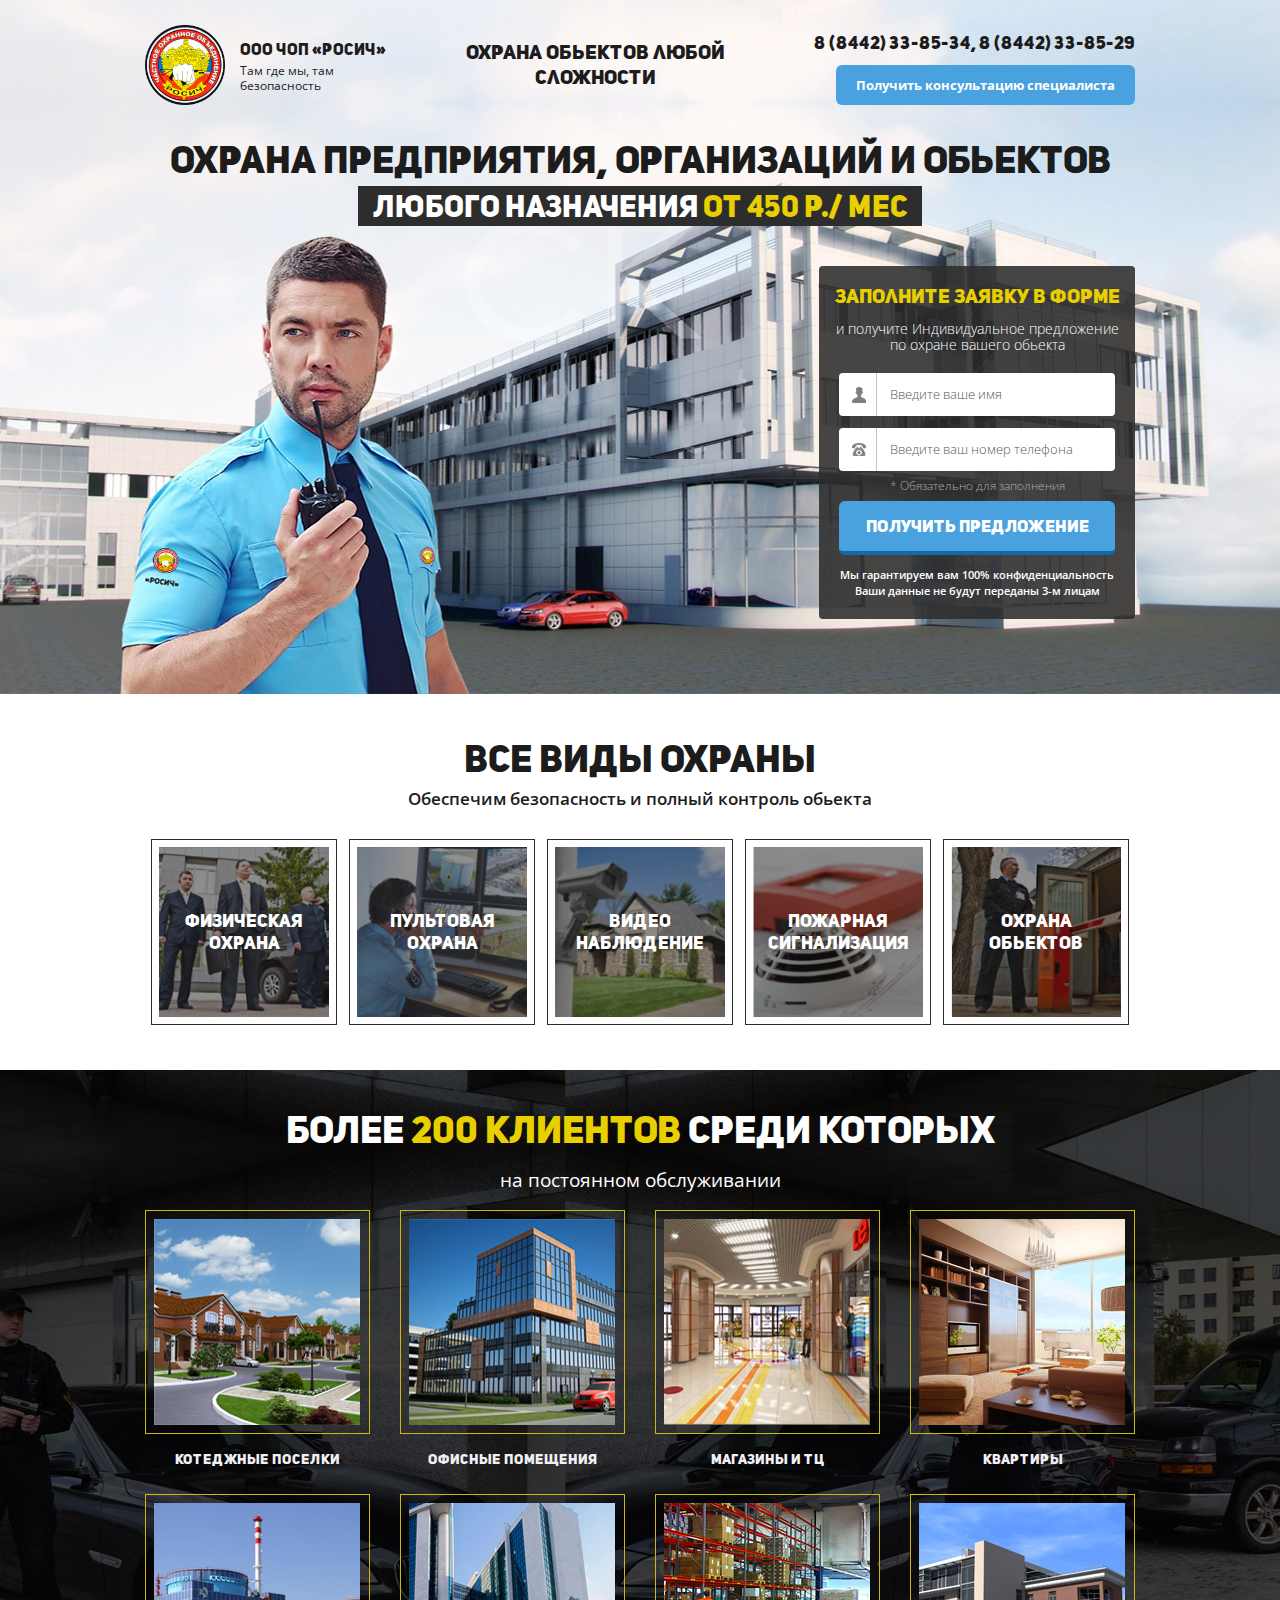
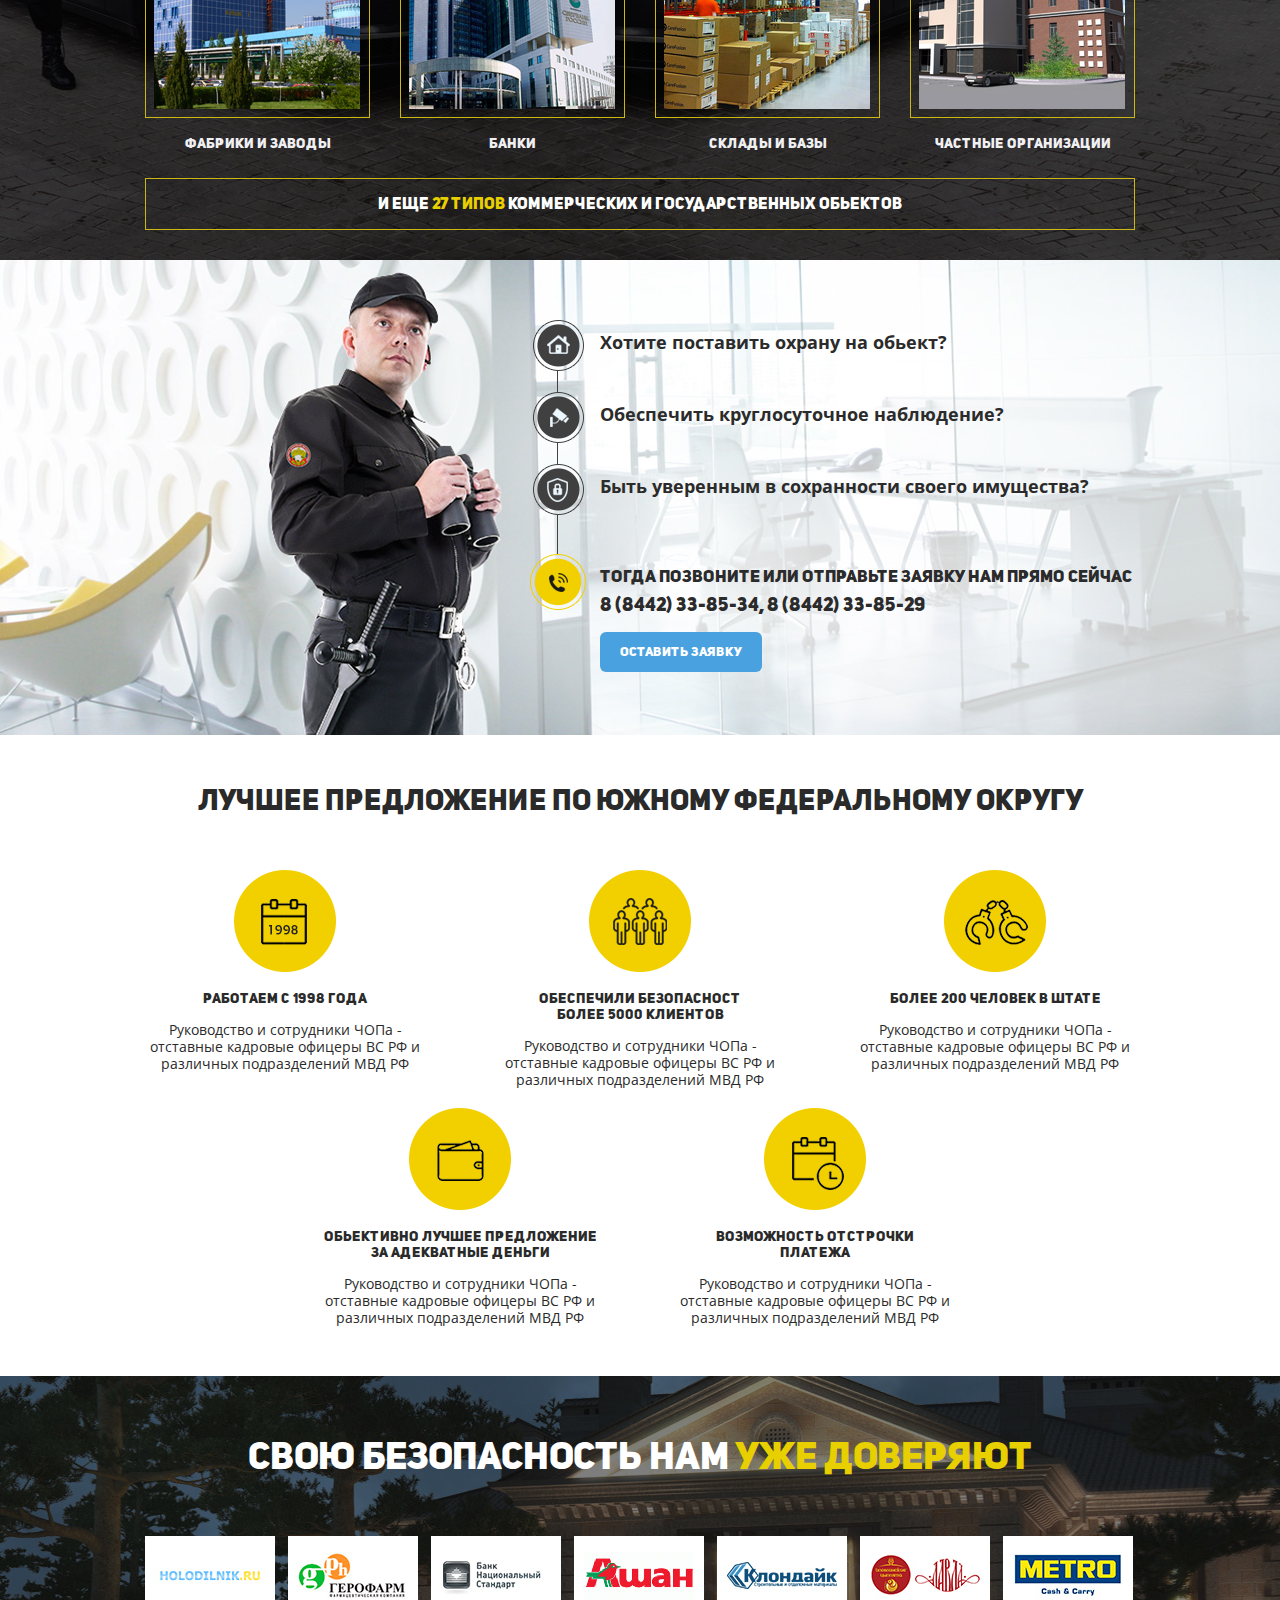
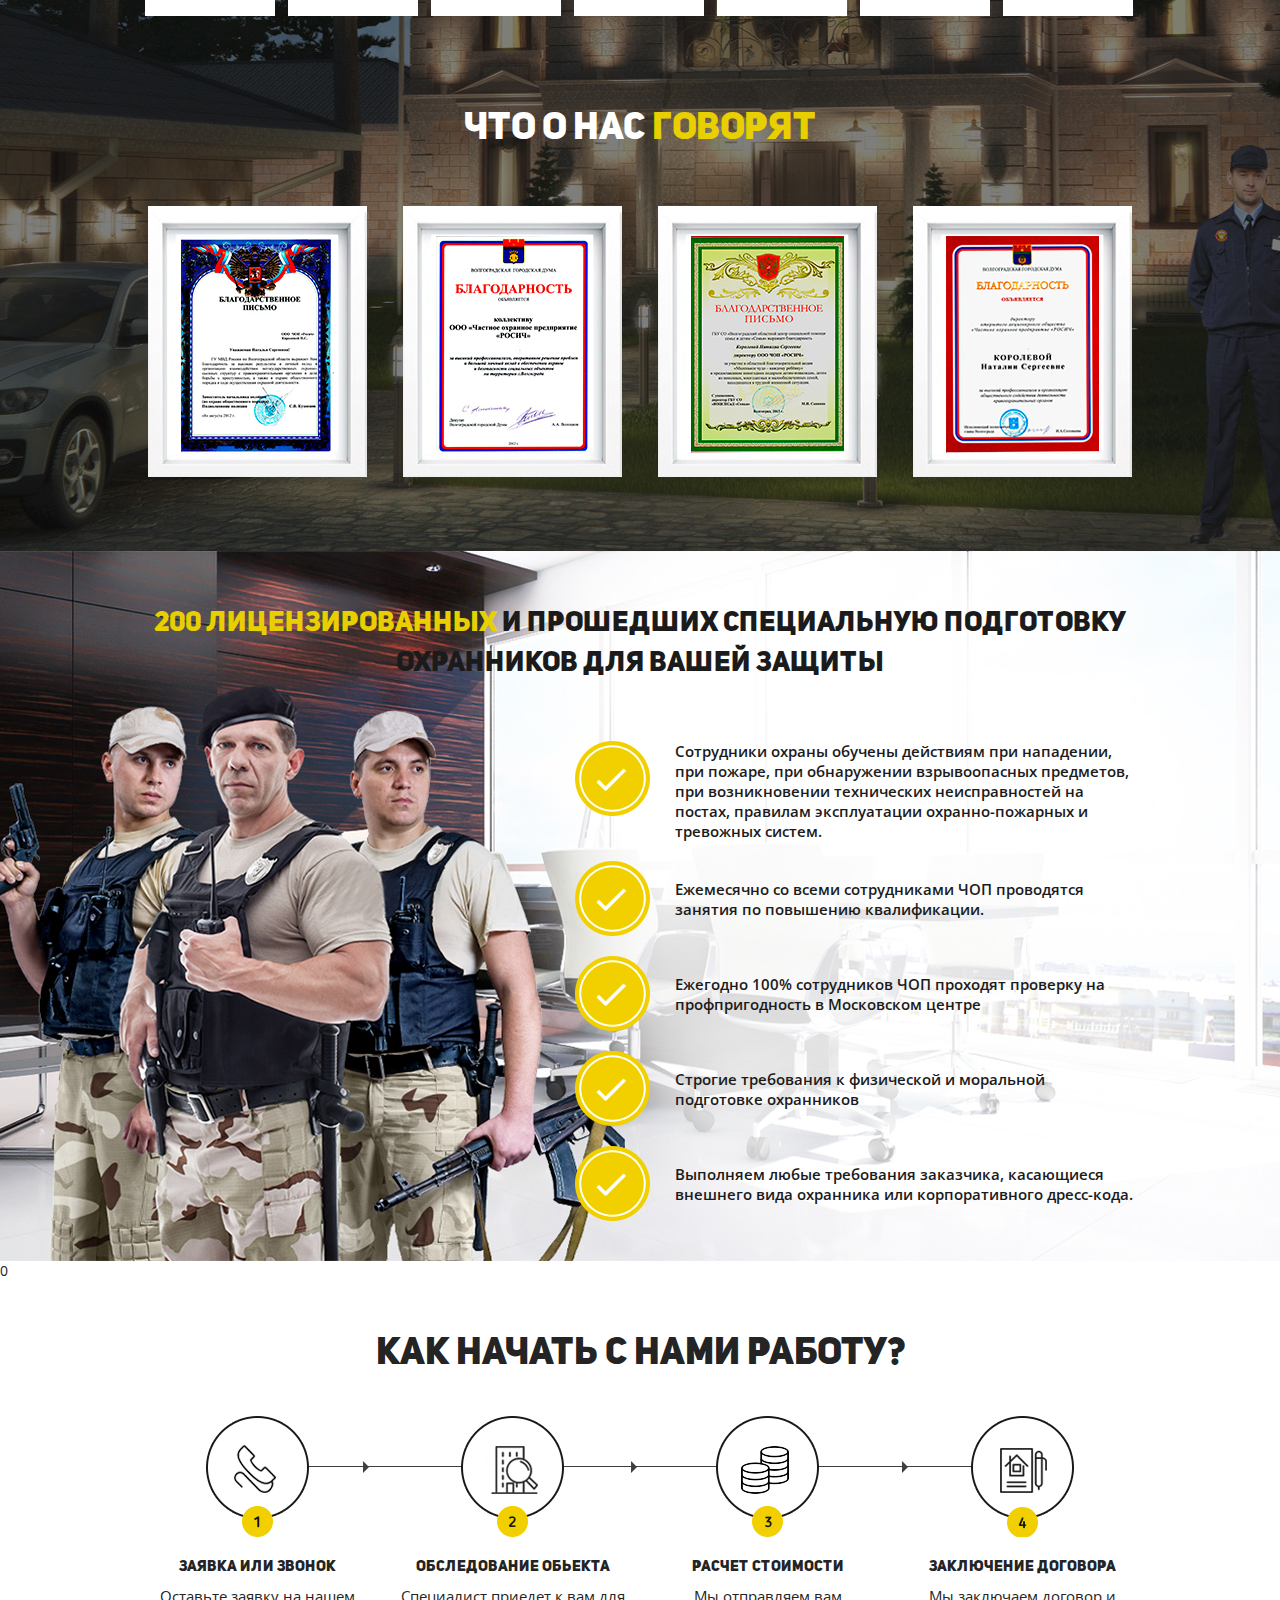
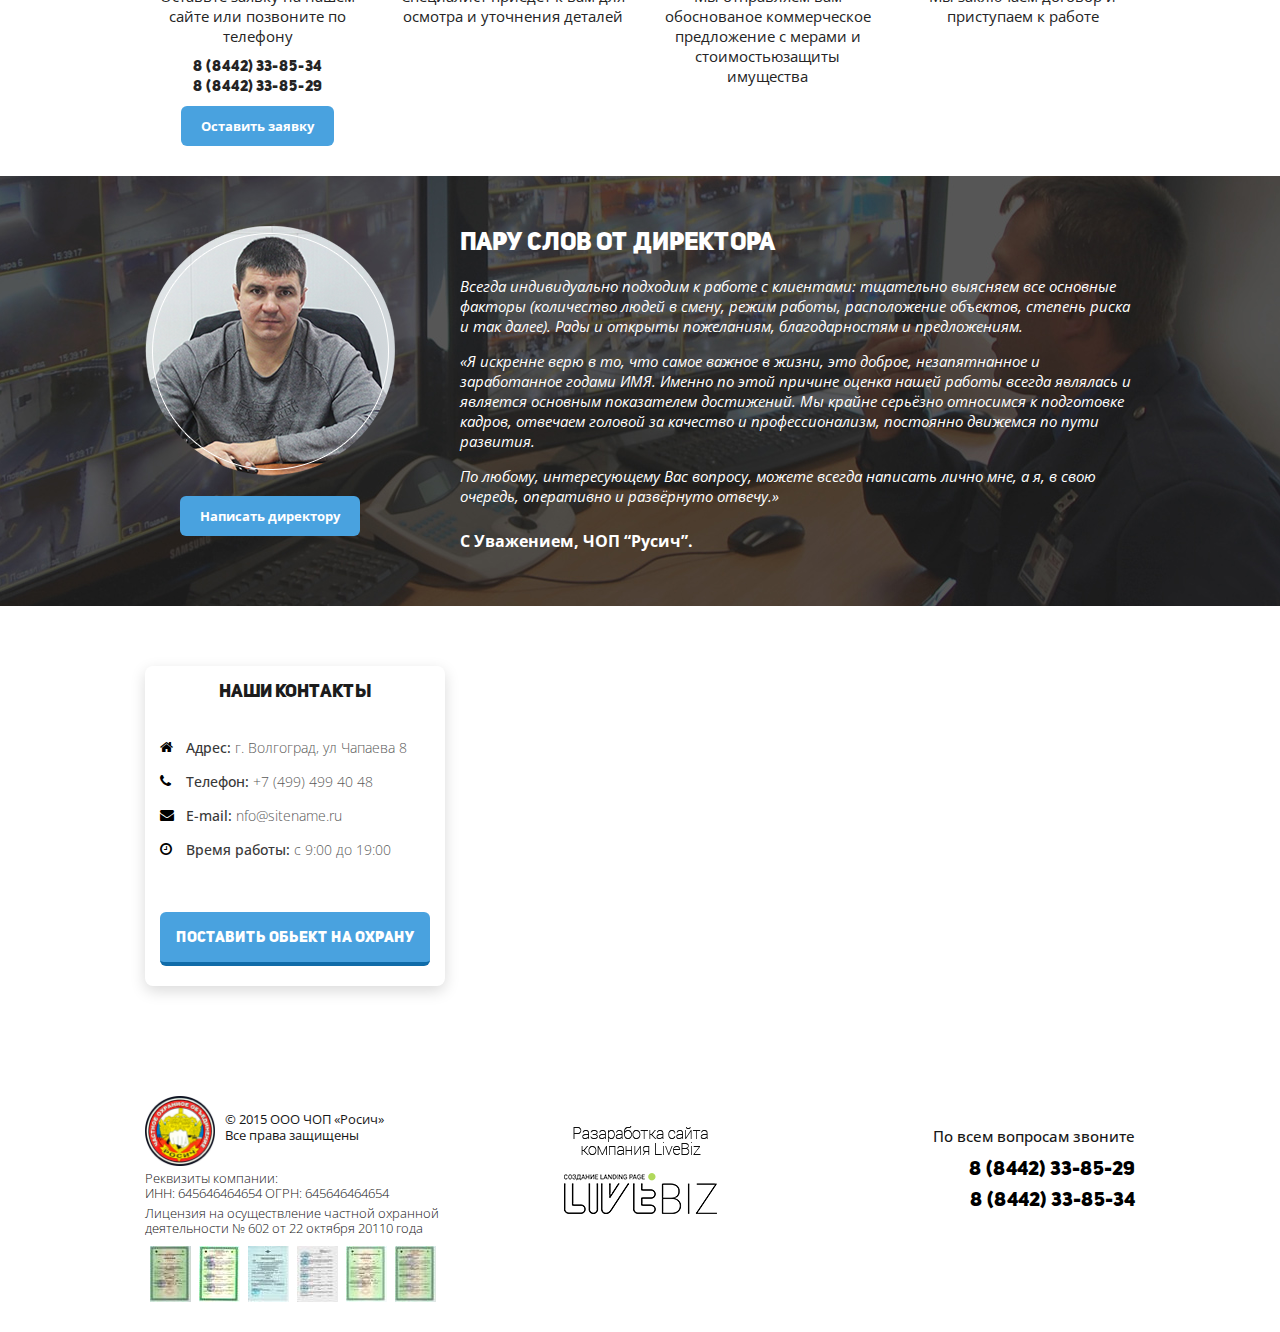
<file: index.html>
<!doctype html>
<html class="no-js" lang="ru">
    <head>
        <meta charset="utf-8">
        <meta http-equiv="X-UA-Compatible" content="IE=edge">
        <title></title>
        <meta name="description" content="">
        <meta name="viewport" content="width=1050">

        <link rel="apple-touch-icon" href="apple-touch-icon.png">


        <link rel="stylesheet" href="js/vendor/jquery.fancybox/jquery.fancybox.css">
        <link rel="stylesheet" href="css/main.css">

        <!--[if lt IE 9]>
        <script src="https://oss.maxcdn.com/libs/html5shiv/3.7.0/html5shiv.js"></script>
        <script src="https://oss.maxcdn.com/libs/respond.js/1.4.2/respond.min.js"></script>
        <![endif]-->
    </head>
    
    <body>
        <!-- Block01 -->
        <section class="b01">
            <div class="container">
                <div class="b01__top">
                    <div class="b01__logo">
                        <img class="img-responsive" src="img/logo.png" alt="">
                    </div>
                    <div class="b01__text">
                        <div class="b01__name">ООО ЧОП «Росич»</div>
                        <div class="b01__slogan">Там где мы, там<br/>безопасность</div>
                    </div>
                    <h1>Охрана обьектов любой<br/>сложности</h1>
                    <div class="b01__contact">
                        <div class="b01__phone">
                            <a href="tel:8 (8442) 33-85-34">8 (8442) 33-85-34</a>,
                            <a href="tel:8 (8442) 33-85-29">8 (8442) 33-85-29</a>
                        </div>
                        <a href="#modal-consultation" class="btn btn-modal">Получить консультацию специалиста </a>
                    </div>
                </div>
                <h2>Охрана предприятия, организаций и обьектов<br/>
                    <span class="h2__row">любого назначения <span class="text-yellow">от 450 р./ мес</span></span></h2>
                <div class="b01__form clearfix">
                    <div class="form-block">
                        <div class="form__title">Заполните заявку в форме</div>
                        <div class="form__text">и получите Индивидуальное предложение по охране вашего обьекта</div>
                        <form class="form" name="form" method="POST" action="javascript:void(0);">
                            <input type="hidden" name="form" class="hide" value="Заявка на Индивидуальное предложение">
                            <input type="hidden" name="type" class="hide" value="1">
                            <div class="form-group valid name none required">
                                <input type="text" class="form-control form-name" name="name" placeholder="Введите ваше имя">
                            </div>
                            <div class="form-group valid phone none required">
                                <input type="text" class="form-control form-phone" name="phone" placeholder="Введите ваш номер телефона">
                            </div>
                            <div class="form__valid">* Обязательно для заполнения</div>
                            <div class="form-group">
                                <button type="submit" class="btn btn-large btn-submit">Получить предложение</button>
                            </div>
                        </form>
                        <div class="form__sup">
                            Мы гарантируем вам 100% конфиденциальность<br/>
                            <span>Ваши данные не будут переданы 3-м лицам</span>
                        </div>
                    </div>
                </div>
            </div>
        </section><!-- -->

        <!-- Block02 -->
        <section class="b02">
            <div class="container">
                <h2>все виды охраны</h2>
                <div class="b02__text">Обеспечим безопасность и полный контроль обьекта</div>
                <ul class="service clearfix">
                    <li class="item1">
                        <a class="btn-modal" href="#modal-service01">
                            <img class="img-responsive" src="img/b02_img1.jpg" alt="">
                            <span>Физическая<br/>охрана</span>
                        </a>
                    </li>
                    <li class="item2">
                        <a class="btn-modal" class="btn-modal" href="#modal-service02">
                            <img class="img-responsive" src="img/b02_img2.jpg" alt="">
                            <span>Пультовая<br/>охрана</span>
                        </a>
                    </li>
                    <li class="item3">
                        <a class="btn-modal" href="#modal-service03">
                            <img class="img-responsive" src="img/b02_img3.jpg" alt="">
                            <span>Видео<br/>наблюдение</span>
                        </a>
                    </li>
                    <li class="item4">
                        <a class="btn-modal" href="#modal-service04">
                            <img class="img-responsive" src="img/b02_img4.jpg" alt="">
                            <span>Пожарная<br/>сигнализация</span>
                        </a>
                    </li>
                    <li class="item5">
                        <a class="btn-modal" href="#modal-service05">
                            <img class="img-responsive" src="img/b02_img5.jpg" alt="">
                            <span>Охрана<br/>обьектов</span>
                        </a>
                    </li>
                </ul>
            </div>
        </section><!-- -->

        <!-- Block03 -->
        <section class="b03">
            <div class="container">
                <h2>Более <span class="text-yellow">200 клиентов</span> среди которых</h2>
                <div class="b03__text">на постоянном обслуживании</div>
                <ul class="clients clearfix">
                    <li>
                        <div class="clients__image">
                            <img class="img-responsive" src="img/b03_img1.jpg" alt="">
                        </div>
                        <span>Котеджные поселки</span>
                    </li>
                    <li>
                        <div class="clients__image">
                            <img class="img-responsive" src="img/b03_img2.jpg" alt="">
                        </div>
                        <span>офисные помещения</span>
                    </li>
                    <li>
                        <div class="clients__image">
                            <img class="img-responsive" src="img/b03_img3.jpg" alt="">
                        </div>
                        <span>магазины и ТЦ</span>
                    </li>
                    <li>
                        <div class="clients__image">
                            <img class="img-responsive" src="img/b03_img4.jpg" alt="">
                        </div>
                        <span>квартиры</span>
                    </li>
                    <li>
                        <div class="clients__image">
                            <img class="img-responsive" src="img/b03_img5.jpg" alt="">
                        </div>
                        <span>Фабрики и заводы</span>
                    </li>
                    <li>
                        <div class="clients__image">
                            <img class="img-responsive" src="img/b03_img6.jpg" alt="">
                        </div>
                        <span>Банки</span>
                    </li>
                    <li>
                        <div class="clients__image">
                            <img class="img-responsive" src="img/b03_img7.jpg" alt="">
                        </div>
                        <span>Склады и базы</span>
                    </li>
                    <li>
                        <div class="clients__image">
                            <img class="img-responsive" src="img/b03_img8.jpg" alt="">
                        </div>
                        <span>Частные организации</span>
                    </li>
                </ul>
                <div class="text-border">И еще <span class="text-yellow">27 типов</span> коммерческих и государственных обьектов</div>
            </div>
        </section><!-- -->

        <!-- Block014 -->
        <section class="b04">
            <div class="container">
                <ul class="clearfix">
                    <li class="item1">Хотите поставить охрану на обьект?</li>
                    <li class="item2">Обеспечить круглосуточное наблюдение?</li>
                    <li class="item3">Быть уверенным в сохранности своего имущества?</li>
                    <li class="item4">
                        <span>Тогда позвоните или отправьте заявку нам прямо сейчас</span>
                        <div class="b05__phone">
                            <a href="tel:8 (8442) 33-85-34">8 (8442) 33-85-34</a>,
                            <a href="tel:8 (8442) 33-85-29">8 (8442) 33-85-29</a>
                        </div>
                        <a href="#modal-order" class="btn btn-modal">Оставить заявку</a>
                    </li>
                </ul>
            </div>
        </section><!-- -->

        <!-- Block05 -->
        <section class="b05">
            <div class="container">
                <h2>лучшее предложение по Южному Федеральному округу</h2>
                <ul class="advantage clearfix">
                    <li class="item1">
                        <div class="advantage__title">Работаем с 1998 года</div>
                        <div class="advantage__text">Руководство и сотрудники ЧОПа - отставные кадровые офицеры ВС РФ и различных подразделений МВД РФ</div>
                    </li>
                    <li class="item2">
                        <div class="advantage__title">обеспечили безопасност<br/>более 5000 клиентов</div>
                        <div class="advantage__text">Руководство и сотрудники ЧОПа - отставные кадровые офицеры ВС РФ и различных подразделений МВД РФ</div>
                    </li>
                    <li class="item3">
                        <div class="advantage__title">Более 200 человек в штате</div>
                        <div class="advantage__text">Руководство и сотрудники ЧОПа - отставные кадровые офицеры ВС РФ и различных подразделений МВД РФ</div>
                    </li>
                    <li class="item4">
                        <div class="advantage__title">Обьективно лучшее предложение<br/>за адекватные деньги</div>
                        <div class="advantage__text">Руководство и сотрудники ЧОПа - отставные кадровые офицеры ВС РФ и различных подразделений МВД РФ</div>
                    </li>
                    <li class="item5">
                        <div class="advantage__title">возможность отстрочки<br/>платежа</div>
                        <div class="advantage__text">Руководство и сотрудники ЧОПа - отставные кадровые офицеры ВС РФ и различных подразделений МВД РФ</div>
                    </li>
                </ul>
            </div>
        </section><!-- -->

        <!-- Block06 -->
        <section class="b06">
            <div class="container">
                <h2>свою безопасность нам <span class="text-yellow">уже доверяют</span></h2>
                <ul class="partners clearfix">
                    <li>
                        <img class="img-responsive" src="images/partner_01.jpg" alt="">
                    </li>
                    <li>
                        <img class="img-responsive" src="images/partner_02.jpg" alt="">
                    </li>
                    <li>
                        <img class="img-responsive" src="images/partner_03.jpg" alt="">
                    </li>
                    <li>
                        <img class="img-responsive" src="images/partner_08.jpg" alt="">
                    </li>
                    <li>
                        <img class="img-responsive" src="images/partner_05.jpg" alt="">
                    </li>
                    <li>
                        <img class="img-responsive" src="images/partner_06.jpg" alt="">
                    </li>
                    <li>
                        <img class="img-responsive" src="images/partner_07.jpg" alt="">
                    </li>
                </ul>
                <h2>Что о нас <span class="text-yellow">говорят</span></h2>
                <ul class="reply clearfix">
                    <li>
                        <a rel="reply" class="btn-modal" href="images/reply001.jpg">
                            <img class="img-responsive" src="images/reply01.jpg" alt="">
                        </a>
                    </li>
                    <li>
                        <a rel="reply" class="btn-modal" href="images/reply002.jpg">
                            <img class="img-responsive" src="images/reply02.jpg" alt="">
                        </a>
                    </li>
                    <li>
                        <a rel="reply" class="btn-modal" href="images/reply003.jpg">
                            <img class="img-responsive" src="images/reply03.jpg" alt="">
                        </a>
                    </li>
                    <li>
                        <a rel="reply" class="btn-modal" href="images/reply04.jpg">
                            <img class="img-responsive" src="images/reply04.jpg" alt="">
                        </a>
                    </li>
                </ul>
            </div>
        </section><!-- -->

        <!-- Block07 -->
        <section class="b07">
            <div class="container">
                <h2><span class="text-yellow">200 лицензированных</span> и прошедших специальную подготовку<br/>охранников для вашей защиты</h2>
                <ul class="clearfix">
                    <li><span>Сотрудники охраны обучены действиям при нападении, при пожаре, при обнаружении взрывоопасных предметов, при возникновении технических неисправностей на постах, правилам эксплуатации охранно-пожарных и тревожных систем.</span></li>
                    <li><span>Ежемесячно со всеми сотрудниками ЧОП проводятся занятия по повышению квалификации.</span></li>
                    <li><span>Ежегодно 100% сотрудников ЧОП проходят проверку на профпригодность в Московском центре</span></li>
                    <li><span>Строгие требования к физической и моральной подготовке охранников</span></li>
                    <li><span>Выполняем любые требования заказчика, касающиеся внешнего вида охранника или корпоративного дресс-кода.</span></li>
                </ul>
            </div>
        </section><!-- -->

        <!-- Block08 -->0
        <section class="b08">
            <div class="container">
                <h2>Как начать с нами работу?</h2>
                <ul class="work clearfix">
                    <li class="item1">
                        <div class="work__title">Заявка или звонок</div>
                        <div class="work__text">Оставьте заявку на нашем сайте или позвоните по телефону</div>
                        <div class="work__phone">
                            <a href="tel:8 (8442) 33-85-34">8 (8442) 33-85-34</a>
                            <a href="tel:8 (8442) 33-85-29">8 (8442) 33-85-29</a>
                        </div>
                        <a class="btn btn-modal" href="#modal-order">Оставить заявку</a>
                    </li>
                    <li class="item2">
                        <div class="work__title">Обследование обьекта</div>
                        <div class="work__text">Специалист приедет к вам для осмотра и уточнения деталей</div>
                    </li>
                    <li class="item3">
                        <div class="work__title">расчет стоимости</div>
                        <div class="work__text">Мы отправляем вам обоснованое коммерческое предложение с мерами и стоимостьюзащиты имущества</div>
                    </li>
                    <li class="item4">
                        <div class="work__title">Заключение договора</div>
                        <div class="work__text">Мы заключаем договор и приступаем к работе</div>
                    </li>
                </ul>
            </div>
        </section><!-- -->

        <!-- Block09 -->
        <section class="b09">
            <div class="container">
                <div class="left-col">
                    <img class="img-responsive" src="img/b09_img1.png" alt="">
                    <a class="btn btn-modal" href="#modal-director">Написать директору</a>
                </div>
                <div class="right-col">
                    <h2>Пару слов от директора</h2>
                    <p>Всегда индивидуально подходим к работе с клиентами: тщательно выясняем все основные факторы (количество людей в смену, режим работы, расположение объектов, степень риска и так далее). Рады и открыты пожеланиям, благодарностям и предложениям.</p>
                    <p>«Я искренне верю в то, что самое важное в жизни, это доброе, незапятнанное и заработанное годами ИМЯ. Именно по этой причине оценка нашей работы всегда являлась и является основным показателем достижений. Мы крайне серьёзно относимся к подготовке кадров, отвечаем головой за качество и профессионализм, постоянно движемся по пути развития.</p>
                    <p>По любому, интересующему Вас вопросу, можете всегда написать лично мне, а я, в свою очередь, оперативно и развёрнуто отвечу.»</p>
                    <div class="author">С Уважением, ЧОП “Русич”.</div>
                </div>
            </div>
        </section><!-- -->

        <!-- Block10 -->
        <section class="b10">
            <div id="map"></div>
            <div class="content">
                <div class="container">
                    <div class="address">
                        <div class="address__title">наши контакты</div>
                        <ul>
                            <li class="item1">
                                <i class="fa fa-home"></i>
                                <span><strong>Адрес:</strong> г. Волгоград, ул Чапаева 8</span>
                            </li>
                            <li class="item2">
                                <i class="fa fa-phone"></i>
                                <span><strong>Телефон:</strong> +7 (499) 499 40 48</span>
                            </li>
                            <li class="item3">
                                <i class="fa fa-envelope"></i>
                                <span><strong>E-mail:</strong> nfo@sitename.ru</span>
                            </li>
                            <li class="item4">
                                <i class="fa fa-clock-o"></i>
                                <span><strong>Время работы:</strong> с 9:00 до 19:00</span>
                            </li>
                        </ul>
                        <div class="address__bottom">
                            <a href="#modal-order" class="btn btn-large btn-modal">поставить обьект на охрану</a>
                        </div>
                    </div>
                </div>
            </div>
        </section><!-- -->

        <!-- Block11 -->
        <section class="b11">
            <div class="container">
                <div class="column">
                    <div class="b11__logo">
                        <div class="logo-image">
                            <img class="img-responsive" src="img/logo.png" alt="">
                        </div>
                        <span>© 2015 ООО ЧОП «Росич»<br/>Все права защищены</span>
                    </div>
                    <ul class="b11__contact">
                        <li>Реквизиты компании:<span>ИНН: 645646464654 ОГРН: 645646464654</span></li>
                        <li>Лицензия на осуществление частной охранной деятельности № 602 от 22 октября 20110 года</li>
                        <li>
                            <a rel="cert" class="btn-modal" href="images/cert/max/001.jpg">
                                <img class="img-responsive" src="images/cert/min/001.jpg" alt="">
                            </a>
                            <a rel="cert" class="btn-modal" href="images/cert/max/002.jpg">
                                <img class="img-responsive" src="images/cert/min/002.jpg" alt="">
                            </a>
                            <a rel="cert" class="btn-modal" href="images/cert/max/003.jpg">
                                <img class="img-responsive" src="images/cert/min/003.jpg" alt="">
                            </a>
                            <a rel="cert" class="btn-modal" href="images/cert/max/004.jpg">
                                <img class="img-responsive" src="images/cert/min/004.jpg" alt="">
                            </a>
                            <a rel="cert" class="btn-modal" href="images/cert/max/005.jpg">
                                <img class="img-responsive" src="images/cert/min/005.jpg" alt="">
                            </a>
                            <a rel="cert" class="btn-modal" href="images/cert/max/006.jpg">
                                <img class="img-responsive" src="images/cert/min/006.jpg" alt="">
                            </a>
                        </li>
                    </ul>
                </div>
                <div class="column text-center dev">
                    <a target="_blank" href="http://livebz.ru/">
                        <img src="img/dev_logo.png" alt="">
                    </a>
                </div>
                <div class="column pull-right">
                    <div class="call-title">По всем вопросам звоните</div>
                    <a href="tel:8 (8442) 33-85-29" class="b11__tel">8 (8442) 33-85-29</a>
                    <a href="tel:8 (8442) 33-85-34" class="b11__tel">8 (8442) 33-85-34</a>
                </div>
            </div>
        </section><!-- -->


        <div class="hide">
            <div class="modal" id="modal-consultation">
                <div class="form-block">
                    <div class="form__title">Заполните заявку в форме</div>
                    <div class="form__text">и наш специалист свяжется с вами в течении 10 минут</div>
                    <form class="form" name="form" method="POST" action="javascript:void(0);">
                        <input type="hidden" name="form" class="hide" value="Заявка на Индивидуальное предложение">
                        <input type="hidden" name="type" class="hide" value="1">
                        <div class="form-group valid name none required">
                            <input type="text" class="form-control form-name" name="name" placeholder="Введите ваше имя">
                        </div>
                        <div class="form-group valid phone none required">
                            <input type="text" class="form-control form-phone" name="phone" placeholder="Введите ваш номер телефона">
                        </div>
                        <div class="form-group">
                            <button type="submit" class="btn btn-yellow btn-yellow-large fz12 btn-submit">Получить консультацию специалиста</button>
                        </div>
                    </form>
                    <div class="form__sup">
                        Мы гарантируем вам 100% конфиденциальность<br/>
                        <span>Ваши данные не будут переданы 3-м лицам</span>
                    </div>
                </div>
            </div>

            <div class="modal" id="modal-order">
                <div class="form-block">
                    <div class="form__title">Заполните заявку в форме</div>
                    <form class="form" name="form" method="POST" action="javascript:void(0);">
                        <input type="hidden" name="form" class="hide" value="Заполните заявку в форме">
                        <input type="hidden" name="type" class="hide" value="2">
                        <div class="form-group valid name none required">
                            <input type="text" class="form-control form-name" name="name" placeholder="Введите ваше имя">
                        </div>
                        <div class="form-group valid phone none required">
                            <input type="text" class="form-control form-phone" name="phone" placeholder="Введите ваш номер телефона">
                        </div>
                        <div class="form-group">
                            <button type="submit" class="btn btn-yellow btn-yellow-large  btn-submit">Отправить</button>
                        </div>
                    </form>
                    <div class="form__sup">
                        Мы гарантируем вам 100% конфиденциальность<br/>
                        <span>Ваши данные не будут переданы 3-м лицам</span>
                    </div>
                </div>
            </div>

            <div class="modal" id="modal-director">
                <div class="form-block">
                    <div class="form__title">Введите ваше<br/>сообщение  в форме</div>
                    <form class="form" name="form" method="POST" action="javascript:void(0);">
                        <input type="hidden" name="form" class="hide" value="Сообщение директору">
                        <input type="hidden" name="type" class="hide" value="3">
                        <div class="form-group valid name none required">
                            <textarea class="form-control" name="message" rows="6"></textarea>
                        </div>
                        <div class="form-group">
                            <button type="submit" class="btn btn-yellow btn-yellow-large  btn-submit">написать директору</button>
                        </div>
                    </form>
                    <div class="form__sup">
                        Мы гарантируем вам 100% конфиденциальность<br/>
                        <span>Ваши данные не будут переданы 3-м лицам</span>
                    </div>
                </div>
            </div>

            <div class="modal" id="modal-security">

            </div>
        </div>

        <div class="hide">

            <div class="modal-service" id="modal-service01">
                <div class="row">
                    <div class="row-text-left">
                        <h3 class="modal-service-title">Физическая охрана</h3>
                        <div class="gray-box">
                            <h4>Услуги и цены:</h4>
                            <ul class="blue-point">
                                <li>Круглосуточная охрана - от 65 000 руб./мес.,</li>
                                <li>Почасовая охрана - от 90 руб./час.</li>
                            </ul>
                        </div>
                    </div>
                    <div class="row-img-right">
                        <img class="img-responsive" src="img/popup01_1.jpg" alt="">
                    </div>
                </div>
                <div class="row">
                    <div class="row-img-left">
                        <img class="img-responsive" src="img/popup01_2.jpg" alt="">
                    </div>
                    <div class="row-text-right">
                        <h4>Преимущества:</h4>
                        <ul class="blue-point">
                            <li>Квалифицированные сотрудники охраны.</li>
                            <li>Современная оснащенность средствами связи и защиты.</li>
                            <li>Время прибытия ГБР – 10-15 мин.</li>
                            <li>Собственный автопарк на 10 машин и Центральная станция мониторинга.</li>
                        </ul>
                    </div>
                </div>
                <div class="row">
                    <div class="gray-box">При поступлении сигнала тревоги о попытке проникновения посторонних лиц к охраняемому объекту  немедленно высылается одна из групп быстрого реагирования, имеющая в своем составе 1 легковой автомобиль  и 3 вооруженных сотрудника охраны. Все сотрудники ГБР имеют радиостанции, между ними организована радиосвязь,  а также радиосвязь с оперативным дежурным ЧОП.</div>
                </div>
                <div class="row">
                    <div class="row-img-left">
                        <img class="img-responsive" src="img/popup01_3.jpg" alt="">
                    </div>
                    <div class="row-text-right">
                        <h4>Объекты охраны:</h4>
                        <ul class="blue-point">
                            <li>Физическая охрана Вас и Вашего имущества на территории коттеджа или дома,  в торговых и складских помещениях;</li>
                            <li>Индивидуальная охрана дома (квартиры, таунхауса, коттеджа), торговых и складских помещений;</li>
                            <li>Организация внутриобъектового и пропускного режимов;</li>
                            <li>Пресечение несанкционированного выноса (вывоза) имущества и доступа посторонних лиц;</li>
                            <li>Задержание и передача правонарушителей в подразделения органов внутренних дел.</li>
                        </ul>
                    </div>
                </div>
                <div class="row">
                    <div class="row-img-left">
                        <img class="img-responsive" src="img/popup01_4.jpg" alt="">
                    </div>
                    <div class="row-text-right">
                        <div class="gray-box">
                            <ul class="blue-point">
                                <li>В стоимость обслуживания входит:</li>
                                <li>Выставление круглосуточных постов</li>
                                <li>Проведение мероприятий по охране имущества клиента</li>
                                <li>Временное усиление вооруженными экипажами ГБР в экстренной ситуации</li>
                                <li>Оперативное информирование клиента о событиях на объект</li>
                            </ul>
                        </div>
                    </div>
                </div>
                <div class="text-center">
                    <a href="#modal-order" class="btn btn-yellow fz12 btn-modal">заказать физическую охрану</a>
                </div>
            </div>

            <div class="modal-service" id="modal-service02">
                <div class="row">
                    <div class="row-text-left">
                        <h3 class="modal-service-title">ПУЛЬТОВАЯ ОХРАНА</h3>
                        <div class="gray-box">
                            <h4>Стоимость пультовой охраны объектов: </h4>
                            <ul class="blue-point">
                                <li>охранная сигнализация – от 1 500 руб./мес.;</li>
                                <li>охранная сигнализация с тревожной кнопкой – от 2 000 руб./мес. </li>
                            </ul>
                        </div>
                    </div>
                    <div class="row-img-right">
                        <img class="img-responsive" src="img/popup02_1.jpg" alt="">
                    </div>
                </div>
                <div class="row">
                    <div class="row-img-left">
                        <img class="img-responsive" src="img/popup02_2.jpg" alt="">
                    </div>
                    <div class="row-text-right">
                        <h4>Преимущества:</h4>
                        <ul class="blue-point">
                            <li>Время прибытия вооруженной ГБР – 10-15 мин.</li>
                            <li>Современная оснащенность средствами связи и защиты.</li>
                            <li>Монтаж оборудования в день обращения за 3 часа.</li>
                            <li>Оперативное информирование клиента о событиях на объекте.</li>
                        </ul>
                    </div>
                </div>
                <div class="row">
                    <div class="gray-box">
                        <h4>Для безопасности Вашего объекта  (коттеджа, дома, квартиры, офиса, территории) мы предлагаем: </h4>
                        <ul class="blue-point">
                            <li>Установку беспроводной и проводной охранной и пожарной сигнализации любой сложности, работающей по радиоканалу и GSM; </li>
                            <li>установку систем контроля доступа; </li>
                            <li>осуществление охранного и противопожарного мониторинга; </li>
                            <li>прибытие ГБР (группы быстрого реагирования) на объект в минимальное время; </li>
                            <li>сервисное техобслуживание ТСО (технических средств охраны)</li>
                        </ul>
                    </div>
                </div>
                <div class="text-center">
                    <a href="#modal-order" class="btn btn-yellow fz12 btn-modal">заказать пультовую охрану</a>
                </div>
            </div>

            <div class="modal-service" id="modal-service03">
                <div class="row">
                    <div class="row-text-left">
                        <h3 class="modal-service-title">ВИДЕОНАБЛЮДЕНИЕ</h3>
                        <div class="gray-box">
                            <h4>Стоимость установки и монтажа систем видеонаблюдения – от 35 000 руб. </h4>
                        </div>
                    </div>
                    <div class="row-img-right">
                        <img class="img-responsive" src="img/popup03_1.jpg" alt="">
                    </div>
                </div>
                <div class="row">
                    <div class="row-img-left">
                        <img class="img-responsive" src="img/popup03_2.jpg" alt="">
                    </div>
                    <div class="row-text-right">
                        <h4>Преимущества:</h4>
                        <ul class="blue-point">
                            <li>Осуществляем монтаж цифровых и аналоговых камер видеонаблюдения любой сложности;</li>
                            <li>Использование современного и надежного оборудования от зарубежных и отечественных производителей;</li>
                            <li>Специалисты по безопасности подберут для Вас все необходимое оборудование, дадут рекомендации по повышению уровня защищенности и технической укрепленности объекта.</li>
                            <li>Оперативное информирование клиента о событиях на объекте.</li>
                        </ul>
                    </div>
                </div>
                <div class="row">
                    * Надежность оборудования подтверждено международными сертификатами качества
                </div>
                <div class="text-center">
                    <a href="#modal-order" class="btn btn-yellow fz12 btn-modal">заказать видеонаблюдение</a>
                </div>
            </div>

            <div class="modal-service" id="modal-service04">
                <div class="row">
                    <div class="row-text-left">
                        <h3 class="modal-service-title">ПОЖАРНАЯ СИГНАЛИЗАЦИЯ</h3>
                        <div class="gray-box">
                            Основное предназначение – выявление возгорания на начальной стадии  и передача сигнала тревоги на пульт охраны.
                        </div>
                    </div>
                    <div class="row-img-right">
                        <img class="img-responsive" src="img/popup05_1.jpg" alt="">
                    </div>
                </div>
                <div class="row">
                    <div class="row-img-left">
                        <img class="img-responsive" src="img/popup05_2.jpg" alt="">
                    </div>
                    <div class="row-text-right">
                        <h4>Все для обеспечения вашей безопасности:</h4>
                        <ul class="blue-point">
                            <li>Монтаж и обслуживание наиболее подходящих для Вас систем противопожарной сигнализации</li>
                            <li>Наши специалисты могут объединить уже существующую на Вашей территории систему охраны с противопожарной системой путем интеграции, что придаст надежность и удобство в управлении обоими видами охраны.</li>
                        </ul>
                    </div>
                </div>
                <div class="row">
                    <div class="gray-box">
                        <h4>Преимущества:</h4>
                        Сотрудники нашего предприятия обладают опытом и высокопрофессиональным подходом к установке охранных систем различного вида, поэтому они могут проконсультировать Вас относительно правильного выбора пожарной сигнализации, а также установить ее качественно, надежно и быстро.
                    </div>
                </div>
                <div class="text-center">
                    <a href="#modal-order" class="btn btn-yellow fz12 btn-modal">заказать пожарную сигнализацию</a>
                </div>
            </div>

            <div class="modal-service" id="modal-service05">
                <div class="row">
                    <div class="row-text-left">
                        <h3 class="modal-service-title">Мобильная защита</h3>
                        <div class="gray-box">
                            Предлагаем вам услугу "Мобильная защита" <strong>без затрат на приобретение и установку охранного оборудования</strong>
                        </div>
                    </div>
                    <div class="row-img-right">
                        <img class="img-responsive" src="img/popup04_1.jpg" alt="">
                    </div>
                </div>
                <div class="row">
                    <div class="row-img-left">
                        <img class="img-responsive" src="img/popup04_2.jpg" alt="">
                    </div>
                    <div class="row-text-right">
                        <h4>Для безопасности Вашего объекта  (коттеджа, дома, квартиры, офиса, территории) мы предлагаем: </h4>
                        <ul class="blue-point">
                            <li>Установку беспроводной и проводной охранной и пожарной сигнализации любой сложности, работающей по радиоканалу и GSM; </li>
                            <li>установку систем контроля доступа; </li>
                            <li>осуществление охранного и противопожарного мониторинга; </li>
                            <li>прибытие ГБР (группы быстрого реагирования) на объект в минимальное время; </li>
                            <li>сервисное техобслуживание ТСО (технических средств охраны)</li>
                        </ul>
                    </div>
                </div>
                <div class="text-center">
                    <a href="#modal-order" class="btn btn-yellow btn-modal">заказать мобильную защиту</a>
                </div>
            </div>
        </div>


        <script src="//ajax.googleapis.com/ajax/libs/jquery/1.11.2/jquery.min.js"></script>
        <script>window.jQuery || document.write('<script src="js/vendor/jquery-1.11.2.min.js"><\/script>')</script>
        <script src="http://api-maps.yandex.ru/2.1/?lang=ru_RU" type="text/javascript"></script>
        <script src="js/vendor/jquery.fancybox/jquery.fancybox.pack.js"></script>
        <script src="js/vendor/jquery.scrollTo.min.js"></script>
        <script src="js/vendor/jquery.maskedinput.min.js"></script>
        <script src="js/vendor/validator.js"></script>
        <script src="js/main.js"></script>

        <!-- Yandex.Metrika counter -->
        <script type="text/javascript">
            (function (d, w, c) {
                (w[c] = w[c] || []).push(function() {
                    try {
                        w.yaCounter33829439 = new Ya.Metrika({
                            id:33829439,
                            clickmap:true,
                            trackLinks:true,
                            accurateTrackBounce:true,
                            webvisor:true,
                            trackHash:true
                        });
                    } catch(e) { }
                });

                var n = d.getElementsByTagName("script")[0],
                        s = d.createElement("script"),
                        f = function () { n.parentNode.insertBefore(s, n); };
                s.type = "text/javascript";
                s.async = true;
                s.src = "https://mc.yandex.ru/metrika/watch.js";

                if (w.opera == "[object Opera]") {
                    d.addEventListener("DOMContentLoaded", f, false);
                } else { f(); }
            })(document, window, "yandex_metrika_callbacks");
        </script>
        <noscript><div><img src="https://mc.yandex.ru/watch/33829439" style="position:absolute; left:-9999px;" alt="" /></div></noscript>
        <!-- /Yandex.Metrika counter -->
    </body>
</html>
</file>
<file: css/main.css>
@charset "UTF-8";
@import url(https://fonts.googleapis.com/css?family=Open+Sans:300,400,600,700&subset=latin,cyrillic);
@font-face {
  font-family: 'UniSansHeavyCAPS-Regular';
  src: url("../fonts/UniSansHeavyCAPS-Regular/UniSansHeavyCAPS_nohint.eot");
  src: url("../fonts/UniSansHeavyCAPS-Regular/UniSansHeavyCAPS_nohint.eot?#iefix") format("embedded-opentype"), url("../fonts/UniSansHeavyCAPS-Regular/UniSansHeavyCAPS_nohint.woff") format("woff"), url("../fonts/UniSansHeavyCAPS-Regular/UniSansHeavyCAPS_nohint.ttf") format("truetype"), url("../fonts/UniSansHeavyCAPS-Regular/UniSansHeavyCAPS_nohint.svg#UniSansHeavyCAPS-Regular") format("svg");
  font-weight: 900;
  font-style: normal;
  font-stretch: normal;
  unicode-range: U+0020-25CA; }
/*! normalize.css v3.0.3 | MIT License | github.com/necolas/normalize.css */
html {
  font-family: sans-serif;
  -ms-text-size-adjust: 100%;
  -webkit-text-size-adjust: 100%; }

body {
  margin: 0; }

article,
aside,
details,
figcaption,
figure,
footer,
header,
hgroup,
main,
menu,
nav,
section,
summary {
  display: block; }

audio,
canvas,
progress,
video {
  display: inline-block;
  vertical-align: baseline; }

audio:not([controls]) {
  display: none;
  height: 0; }

[hidden],
template {
  display: none; }

a {
  background-color: transparent; }

a:active,
a:hover {
  outline: 0; }

abbr[title] {
  border-bottom: 1px dotted; }

b,
strong {
  font-weight: bold; }

dfn {
  font-style: italic; }

h1 {
  font-size: 2em;
  margin: 0.67em 0; }

mark {
  background: #ff0;
  color: #000; }

small {
  font-size: 80%; }

sub,
sup {
  font-size: 75%;
  line-height: 0;
  position: relative;
  vertical-align: baseline; }

sup {
  top: -0.5em; }

sub {
  bottom: -0.25em; }

img {
  border: 0; }

svg:not(:root) {
  overflow: hidden; }

figure {
  margin: 1em 40px; }

hr {
  box-sizing: content-box;
  height: 0; }

pre {
  overflow: auto; }

code,
kbd,
pre,
samp {
  font-family: monospace, monospace;
  font-size: 1em; }

button,
input,
optgroup,
select,
textarea {
  color: inherit;
  font: inherit;
  margin: 0; }

button {
  overflow: visible; }

button,
select {
  text-transform: none; }

button,
html input[type="button"],
input[type="reset"],
input[type="submit"] {
  -webkit-appearance: button;
  cursor: pointer; }

button[disabled],
html input[disabled] {
  cursor: default; }

button::-moz-focus-inner,
input::-moz-focus-inner {
  border: 0;
  padding: 0; }

input {
  line-height: normal; }

input[type="checkbox"],
input[type="radio"] {
  box-sizing: border-box;
  padding: 0; }

input[type="number"]::-webkit-inner-spin-button,
input[type="number"]::-webkit-outer-spin-button {
  height: auto; }

input[type="search"] {
  -webkit-appearance: textfield;
  box-sizing: content-box; }

input[type="search"]::-webkit-search-cancel-button,
input[type="search"]::-webkit-search-decoration {
  -webkit-appearance: none; }

fieldset {
  border: 1px solid #c0c0c0;
  margin: 0 2px;
  padding: 0.35em 0.625em 0.75em; }

legend {
  border: 0;
  padding: 0; }

textarea {
  overflow: auto; }

optgroup {
  font-weight: bold; }

table {
  border-collapse: collapse;
  border-spacing: 0; }

td,
th {
  padding: 0; }

* {
  -webkit-box-sizing: border-box;
  -moz-box-sizing: border-box;
  box-sizing: border-box; }

*:before,
*:after {
  -webkit-box-sizing: border-box;
  -moz-box-sizing: border-box;
  box-sizing: border-box; }

html {
  font-size: 10px;
  -webkit-tap-highlight-color: transparent; }

body {
  font-family: "Open Sans", sans-serif;
  font-size: 14px;
  line-height: 1.42857;
  color: #222;
  background-color: #fff; }

input,
button,
select,
textarea {
  font-family: inherit;
  font-size: inherit;
  line-height: inherit; }

.container {
  width: 1020px;
  padding: 0 15px;
  margin: 0 auto;
  position: relative; }
  .container:before, .container:after {
    content: " ";
    display: table; }
  .container:after {
    clear: both; }

a {
  color: #222;
  text-decoration: none; }
  a:hover, a:focus {
    outline: none;
    text-decoration: none; }

h1, h2, h3, h4 {
  margin: 0;
  padding: 0;
  font-weight: 400; }

h2 {
  font-size: 38px;
  line-height: 40px;
  text-align: center;
  margin-bottom: 10px;
  text-transform: uppercase;
  font-family: "UniSansHeavyCAPS-Regular", sans-serif; }

h3 {
  color: #265cd5;
  font-size: 20px;
  line-height: 20px;
  font-weight: 700;
  margin-bottom: 15px;
  text-transform: uppercase; }

h4 {
  font-size: 16px;
  font-weight: 700; }

p {
  padding: 0;
  margin: 0 0 10px 0; }

ul {
  margin: 0;
  padding: 0;
  list-style: none; }

ul.blue-point {
  margin: 0;
  padding: 0;
  list-style: none; }
  ul.blue-point li {
    padding-left: 10px;
    position: relative; }
    ul.blue-point li:before {
      left: 0;
      top: 0;
      width: 14px;
      content: '.';
      color: #265cd5;
      font-size: 14px;
      font-weight: 700;
      line-height: 14px;
      position: absolute; }

.text-yellow {
  color: #e8cf00; }

.done {
  width: 100%;
  height: 100%;
  position: relative;
  display: table; }
  .done body {
    width: 100%;
    height: 100%;
    text-align: center;
    display: table-cell;
    position: relative;
    background: #f3f0e9;
    vertical-align: middle; }
  .done .done__head {
    font-size: 60px;
    margin-bottom: 5px;
    text-transform: uppercase; }
  .done .done__title {
    font-size: 45px;
    margin-bottom: 20px; }
  .done .done__text {
    font-size: 30px;
    text-align: center;
    margin-bottom: 50px;
    padding-top: 40px; }

.btn {
  margin: 0;
  color: #fff;
  border: none;
  outline: none;
  cursor: pointer;
  font-size: 13px;
  font-weight: 700;
  line-height: 20px;
  padding: 10px 20px;
  text-align: center;
  position: relative;
  background: #49a2df;
  display: inline-block;
  text-decoration: none;
  vertical-align: middle;
  background-image: none;
  touch-action: manipulation;
  -webkit-border-radius: 6px;
  -moz-border-radius: 6px;
  -ms-border-radius: 6px;
  border-radius: 6px;
  -webkit-transition: 0.3s;
  -o-transition: 0.3s;
  transition: 0.3s; }
  .btn:hover {
    color: #fff;
    background: #76beef;
    text-decoration: none; }
  .btn:active {
    top: 1px; }

.btn-large {
  width: 100%;
  font-size: 17px;
  font-weight: 400;
  padding: 15px 10px;
  text-transform: uppercase;
  font-family: "UniSansHeavyCAPS-Regular", sans-serif;
  border-bottom: 4px solid #106ca9; }
  .btn-large:hover {
    background: #81c6f4;
    border-bottom-color: #65acdc; }

.btn-yellow {
  color: #202020;
  font-weight: 400;
  padding: 10px 10px;
  background: #e8cf00;
  text-transform: uppercase;
  font-family: "UniSansHeavyCAPS-Regular", sans-serif; }
  .btn-yellow:hover {
    color: #202020;
    background: #ffe61a; }

.btn-yellow-large {
  width: 100%;
  font-size: 17px;
  padding: 15px 10px;
  border-bottom: 4px solid #c0a903; }
  .btn-yellow-large:hover {
    color: #202020;
    background: #ffe61a;
    border-bottom-color: #ccb723; }
  .btn-yellow-large.fz12 {
    font-size: 12px; }

.form-control {
  margin: 0;
  width: 100%;
  outline: none;
  color: #595959;
  font-size: 13px;
  background: #fff;
  line-height: 21px;
  font-weight: 300;
  display: inline-block;
  border: 1px solid #9b9b9b;
  padding: 10px 10px 10px 10px;
  -webkit-border-radius: 4px;
  -moz-border-radius: 4px;
  -ms-border-radius: 4px;
  border-radius: 4px; }
  .form-control::-moz-placeholder {
    color: #595959;
    opacity: 1; }
  .form-control:-ms-input-placeholder {
    color: #595959; }
  .form-control::-webkit-input-placeholder {
    color: #595959; }
  .form-control::-ms-clear {
    display: none;
    width: 0;
    height: 0; }
  .form-control.form-name {
    padding-left: 50px;
    background: #fff url("../img/icon_user.png") 12px 50% no-repeat; }
  .form-control.form-phone {
    padding-left: 50px;
    background: #fff url("../img/icon_phone.png") 12px 50% no-repeat; }
  .form-control.form-email {
    padding-left: 50px;
    background: #fff url("../img/icon_email.png") 12px 50% no-repeat; }
  .form-control:focus::-moz-placeholder {
    color: transparent;
    opacity: 1; }
  .form-control:focus:-ms-input-placeholder {
    color: transparent; }
  .form-control:focus::-webkit-input-placeholder {
    color: transparent; }

.red .form-control {
  border-color: #ff0000; }

label {
  font-weight: 400;
  display: block; }

.form-group {
  margin-bottom: 12px; }

.form-block {
  width: 316px;
  padding: 20px;
  color: #1f1f1f;
  background: #fff;
  -webkit-border-radius: 4px;
  -moz-border-radius: 4px;
  -ms-border-radius: 4px;
  border-radius: 4px; }

.form__title {
  margin: 0 -10px;
  font-size: 20px;
  line-height: 20px;
  margin-bottom: 15px;
  text-align: center;
  font-family: "UniSansHeavyCAPS-Regular", sans-serif; }

.form__text {
  color: #1c1c1b;
  margin: 0 -10px;
  font-size: 14px;
  font-weight: 300;
  line-height: 16px;
  margin-bottom: 20px;
  text-align: center; }

.form__valid {
  color: #abacad;
  font-size: 12px;
  font-weight: 300;
  line-height: 15px;
  text-align: center;
  margin-top: -5px;
  margin-bottom: 8px; }

.form__sup {
  font-size: 11px;
  font-weight: 600;
  line-height: 16px;
  text-align: center; }

.btn_close {
  top: -45px;
  right: -84px;
  width: 57px;
  height: 57px;
  cursor: pointer;
  position: absolute;
  background: url("../img/icon_close.png") 0 0 no-repeat; }

.clearfix:before, .clearfix:after {
  content: " ";
  display: table; }
.clearfix:after {
  clear: both; }

.center-block {
  display: block;
  margin-left: auto;
  margin-right: auto; }

.pull-right {
  float: right !important; }

.pull-left {
  float: left !important; }

.text-center {
  text-align: center !important; }

.text-right {
  text-align: right !important; }

.ir {
  background-color: transparent;
  border: 0;
  overflow: hidden;
  /* IE 6/7 fallback */
  *text-indent: -9999px; }

.ir:before {
  content: "";
  display: block;
  width: 0;
  height: 150%; }

.hide {
  visibility: hidden;
  display: none !important; }

.show {
  visibility: visible;
  display: block !important; }

.invisible {
  visibility: hidden; }

.img-responsive {
  display: block;
  max-width: 100%;
  height: auto; }

@-ms-viewport {
  width: device-width; }
.visible-xs {
  display: none !important; }

.visible-sm {
  display: none !important; }

.visible-md {
  display: none !important; }

.visible-lg {
  display: none !important; }

.visible-xs-block,
.visible-xs-inline,
.visible-xs-inline-block,
.visible-sm-block,
.visible-sm-inline,
.visible-sm-inline-block,
.visible-md-block,
.visible-md-inline,
.visible-md-inline-block,
.visible-lg-block,
.visible-lg-inline,
.visible-lg-inline-block {
  display: none !important; }

@media (max-width: 767px) {
  .visible-xs {
    display: block !important; }

  table.visible-xs {
    display: table !important; }

  tr.visible-xs {
    display: table-row !important; }

  th.visible-xs,
  td.visible-xs {
    display: table-cell !important; } }
@media (max-width: 767px) {
  .visible-xs-block {
    display: block !important; } }

@media (max-width: 767px) {
  .visible-xs-inline {
    display: inline !important; } }

@media (max-width: 767px) {
  .visible-xs-inline-block {
    display: inline-block !important; } }

@media (min-width: 768px) and (max-width: 991px) {
  .visible-sm {
    display: block !important; }

  table.visible-sm {
    display: table !important; }

  tr.visible-sm {
    display: table-row !important; }

  th.visible-sm,
  td.visible-sm {
    display: table-cell !important; } }
@media (min-width: 768px) and (max-width: 991px) {
  .visible-sm-block {
    display: block !important; } }

@media (min-width: 768px) and (max-width: 991px) {
  .visible-sm-inline {
    display: inline !important; } }

@media (min-width: 768px) and (max-width: 991px) {
  .visible-sm-inline-block {
    display: inline-block !important; } }

@media (min-width: 992px) and (max-width: 1169px) {
  .visible-md {
    display: block !important; }

  table.visible-md {
    display: table !important; }

  tr.visible-md {
    display: table-row !important; }

  th.visible-md,
  td.visible-md {
    display: table-cell !important; } }
@media (min-width: 992px) and (max-width: 1169px) {
  .visible-md-block {
    display: block !important; } }

@media (min-width: 992px) and (max-width: 1169px) {
  .visible-md-inline {
    display: inline !important; } }

@media (min-width: 992px) and (max-width: 1169px) {
  .visible-md-inline-block {
    display: inline-block !important; } }

@media (min-width: 1170px) {
  .visible-lg {
    display: block !important; }

  table.visible-lg {
    display: table !important; }

  tr.visible-lg {
    display: table-row !important; }

  th.visible-lg,
  td.visible-lg {
    display: table-cell !important; } }
@media (min-width: 1170px) {
  .visible-lg-block {
    display: block !important; } }

@media (min-width: 1170px) {
  .visible-lg-inline {
    display: inline !important; } }

@media (min-width: 1170px) {
  .visible-lg-inline-block {
    display: inline-block !important; } }

@media (max-width: 767px) {
  .hidden-xs {
    display: none !important; } }
@media (min-width: 768px) and (max-width: 991px) {
  .hidden-sm {
    display: none !important; } }
@media (min-width: 992px) and (max-width: 1169px) {
  .hidden-md {
    display: none !important; } }
@media (min-width: 1170px) {
  .hidden-lg {
    display: none !important; } }
.visible-print {
  display: none !important; }

@media print {
  .visible-print {
    display: block !important; }

  table.visible-print {
    display: table !important; }

  tr.visible-print {
    display: table-row !important; }

  th.visible-print,
  td.visible-print {
    display: table-cell !important; } }
.visible-print-block {
  display: none !important; }
  @media print {
    .visible-print-block {
      display: block !important; } }

.visible-print-inline {
  display: none !important; }
  @media print {
    .visible-print-inline {
      display: inline !important; } }

.visible-print-inline-block {
  display: none !important; }
  @media print {
    .visible-print-inline-block {
      display: inline-block !important; } }

@media print {
  .hidden-print {
    display: none !important; } }
.embed-responsive {
  position: relative;
  display: block;
  height: 0;
  padding: 0;
  overflow: hidden; }
  .embed-responsive .embed-responsive-item,
  .embed-responsive iframe,
  .embed-responsive embed,
  .embed-responsive object,
  .embed-responsive video {
    position: absolute;
    top: 0;
    left: 0;
    bottom: 0;
    height: 100%;
    width: 100%;
    border: 0; }

.embed-responsive-16by9 {
  padding-bottom: 56.25%; }

.embed-responsive-4by3 {
  padding-bottom: 75%; }

/*!
 *  Font Awesome 4.4.0 by @davegandy - http://fontawesome.io - @fontawesome
 *  License - http://fontawesome.io/license (Font: SIL OFL 1.1, CSS: MIT License)
 */
/* FONT PATH
 * -------------------------- */
@font-face {
  font-family: 'FontAwesome';
  src: url("../fonts/fontawesome-webfont.eot?v=4.4.0");
  src: url("../fonts/fontawesome-webfont.eot?#iefix&v=4.4.0") format("embedded-opentype"), url("../fonts/fontawesome-webfont.woff2?v=4.4.0") format("woff2"), url("../fonts/fontawesome-webfont.woff?v=4.4.0") format("woff"), url("../fonts/fontawesome-webfont.ttf?v=4.4.0") format("truetype"), url("../fonts/fontawesome-webfont.svg?v=4.4.0#fontawesomeregular") format("svg");
  font-weight: normal;
  font-style: normal; }
.fa {
  display: inline-block;
  font: normal normal normal 14px/1 FontAwesome;
  font-size: inherit;
  text-rendering: auto;
  -webkit-font-smoothing: antialiased;
  -moz-osx-font-smoothing: grayscale; }

/* makes the font 33% larger relative to the icon container */
.fa-lg {
  font-size: 1.33333em;
  line-height: 0.75em;
  vertical-align: -15%; }

.fa-2x {
  font-size: 2em; }

.fa-3x {
  font-size: 3em; }

.fa-4x {
  font-size: 4em; }

.fa-5x {
  font-size: 5em; }

.fa-fw {
  width: 1.28571em;
  text-align: center; }

.fa-ul {
  padding-left: 0;
  margin-left: 2.14286em;
  list-style-type: none; }
  .fa-ul > li {
    position: relative; }

.fa-li {
  position: absolute;
  left: -2.14286em;
  width: 2.14286em;
  top: 0.14286em;
  text-align: center; }
  .fa-li.fa-lg {
    left: -1.85714em; }

.fa-border {
  padding: .2em .25em .15em;
  border: solid 0.08em #eee;
  border-radius: .1em; }

.fa-pull-left {
  float: left; }

.fa-pull-right {
  float: right; }

.fa.fa-pull-left {
  margin-right: .3em; }
.fa.fa-pull-right {
  margin-left: .3em; }

/* Deprecated as of 4.4.0 */
.pull-right {
  float: right; }

.pull-left {
  float: left; }

.fa.pull-left {
  margin-right: .3em; }
.fa.pull-right {
  margin-left: .3em; }

.fa-spin {
  -webkit-animation: fa-spin 2s infinite linear;
  animation: fa-spin 2s infinite linear; }

.fa-pulse {
  -webkit-animation: fa-spin 1s infinite steps(8);
  animation: fa-spin 1s infinite steps(8); }

@-webkit-keyframes fa-spin {
  0% {
    -webkit-transform: rotate(0deg);
    transform: rotate(0deg); }
  100% {
    -webkit-transform: rotate(359deg);
    transform: rotate(359deg); } }
@keyframes fa-spin {
  0% {
    -webkit-transform: rotate(0deg);
    transform: rotate(0deg); }
  100% {
    -webkit-transform: rotate(359deg);
    transform: rotate(359deg); } }
.fa-rotate-90 {
  filter: progid:DXImageTransform.Microsoft.BasicImage(rotation=1);
  -webkit-transform: rotate(90deg);
  -ms-transform: rotate(90deg);
  transform: rotate(90deg); }

.fa-rotate-180 {
  filter: progid:DXImageTransform.Microsoft.BasicImage(rotation=2);
  -webkit-transform: rotate(180deg);
  -ms-transform: rotate(180deg);
  transform: rotate(180deg); }

.fa-rotate-270 {
  filter: progid:DXImageTransform.Microsoft.BasicImage(rotation=3);
  -webkit-transform: rotate(270deg);
  -ms-transform: rotate(270deg);
  transform: rotate(270deg); }

.fa-flip-horizontal {
  filter: progid:DXImageTransform.Microsoft.BasicImage(rotation=0);
  -webkit-transform: scale(-1, 1);
  -ms-transform: scale(-1, 1);
  transform: scale(-1, 1); }

.fa-flip-vertical {
  filter: progid:DXImageTransform.Microsoft.BasicImage(rotation=2);
  -webkit-transform: scale(1, -1);
  -ms-transform: scale(1, -1);
  transform: scale(1, -1); }

:root .fa-rotate-90,
:root .fa-rotate-180,
:root .fa-rotate-270,
:root .fa-flip-horizontal,
:root .fa-flip-vertical {
  filter: none; }

.fa-stack {
  position: relative;
  display: inline-block;
  width: 2em;
  height: 2em;
  line-height: 2em;
  vertical-align: middle; }

.fa-stack-1x, .fa-stack-2x {
  position: absolute;
  left: 0;
  width: 100%;
  text-align: center; }

.fa-stack-1x {
  line-height: inherit; }

.fa-stack-2x {
  font-size: 2em; }

.fa-inverse {
  color: #fff; }

/* Font Awesome uses the Unicode Private Use Area (PUA) to ensure screen
   readers do not read off random characters that represent icons */
.fa-glass:before {
  content: ""; }

.fa-music:before {
  content: ""; }

.fa-search:before {
  content: ""; }

.fa-envelope-o:before {
  content: ""; }

.fa-heart:before {
  content: ""; }

.fa-star:before {
  content: ""; }

.fa-star-o:before {
  content: ""; }

.fa-user:before {
  content: ""; }

.fa-film:before {
  content: ""; }

.fa-th-large:before {
  content: ""; }

.fa-th:before {
  content: ""; }

.fa-th-list:before {
  content: ""; }

.fa-check:before {
  content: ""; }

.fa-remove:before,
.fa-close:before,
.fa-times:before {
  content: ""; }

.fa-search-plus:before {
  content: ""; }

.fa-search-minus:before {
  content: ""; }

.fa-power-off:before {
  content: ""; }

.fa-signal:before {
  content: ""; }

.fa-gear:before,
.fa-cog:before {
  content: ""; }

.fa-trash-o:before {
  content: ""; }

.fa-home:before {
  content: ""; }

.fa-file-o:before {
  content: ""; }

.fa-clock-o:before {
  content: ""; }

.fa-road:before {
  content: ""; }

.fa-download:before {
  content: ""; }

.fa-arrow-circle-o-down:before {
  content: ""; }

.fa-arrow-circle-o-up:before {
  content: ""; }

.fa-inbox:before {
  content: ""; }

.fa-play-circle-o:before {
  content: ""; }

.fa-rotate-right:before,
.fa-repeat:before {
  content: ""; }

.fa-refresh:before {
  content: ""; }

.fa-list-alt:before {
  content: ""; }

.fa-lock:before {
  content: ""; }

.fa-flag:before {
  content: ""; }

.fa-headphones:before {
  content: ""; }

.fa-volume-off:before {
  content: ""; }

.fa-volume-down:before {
  content: ""; }

.fa-volume-up:before {
  content: ""; }

.fa-qrcode:before {
  content: ""; }

.fa-barcode:before {
  content: ""; }

.fa-tag:before {
  content: ""; }

.fa-tags:before {
  content: ""; }

.fa-book:before {
  content: ""; }

.fa-bookmark:before {
  content: ""; }

.fa-print:before {
  content: ""; }

.fa-camera:before {
  content: ""; }

.fa-font:before {
  content: ""; }

.fa-bold:before {
  content: ""; }

.fa-italic:before {
  content: ""; }

.fa-text-height:before {
  content: ""; }

.fa-text-width:before {
  content: ""; }

.fa-align-left:before {
  content: ""; }

.fa-align-center:before {
  content: ""; }

.fa-align-right:before {
  content: ""; }

.fa-align-justify:before {
  content: ""; }

.fa-list:before {
  content: ""; }

.fa-dedent:before,
.fa-outdent:before {
  content: ""; }

.fa-indent:before {
  content: ""; }

.fa-video-camera:before {
  content: ""; }

.fa-photo:before,
.fa-image:before,
.fa-picture-o:before {
  content: ""; }

.fa-pencil:before {
  content: ""; }

.fa-map-marker:before {
  content: ""; }

.fa-adjust:before {
  content: ""; }

.fa-tint:before {
  content: ""; }

.fa-edit:before,
.fa-pencil-square-o:before {
  content: ""; }

.fa-share-square-o:before {
  content: ""; }

.fa-check-square-o:before {
  content: ""; }

.fa-arrows:before {
  content: ""; }

.fa-step-backward:before {
  content: ""; }

.fa-fast-backward:before {
  content: ""; }

.fa-backward:before {
  content: ""; }

.fa-play:before {
  content: ""; }

.fa-pause:before {
  content: ""; }

.fa-stop:before {
  content: ""; }

.fa-forward:before {
  content: ""; }

.fa-fast-forward:before {
  content: ""; }

.fa-step-forward:before {
  content: ""; }

.fa-eject:before {
  content: ""; }

.fa-chevron-left:before {
  content: ""; }

.fa-chevron-right:before {
  content: ""; }

.fa-plus-circle:before {
  content: ""; }

.fa-minus-circle:before {
  content: ""; }

.fa-times-circle:before {
  content: ""; }

.fa-check-circle:before {
  content: ""; }

.fa-question-circle:before {
  content: ""; }

.fa-info-circle:before {
  content: ""; }

.fa-crosshairs:before {
  content: ""; }

.fa-times-circle-o:before {
  content: ""; }

.fa-check-circle-o:before {
  content: ""; }

.fa-ban:before {
  content: ""; }

.fa-arrow-left:before {
  content: ""; }

.fa-arrow-right:before {
  content: ""; }

.fa-arrow-up:before {
  content: ""; }

.fa-arrow-down:before {
  content: ""; }

.fa-mail-forward:before,
.fa-share:before {
  content: ""; }

.fa-expand:before {
  content: ""; }

.fa-compress:before {
  content: ""; }

.fa-plus:before {
  content: ""; }

.fa-minus:before {
  content: ""; }

.fa-asterisk:before {
  content: ""; }

.fa-exclamation-circle:before {
  content: ""; }

.fa-gift:before {
  content: ""; }

.fa-leaf:before {
  content: ""; }

.fa-fire:before {
  content: ""; }

.fa-eye:before {
  content: ""; }

.fa-eye-slash:before {
  content: ""; }

.fa-warning:before,
.fa-exclamation-triangle:before {
  content: ""; }

.fa-plane:before {
  content: ""; }

.fa-calendar:before {
  content: ""; }

.fa-random:before {
  content: ""; }

.fa-comment:before {
  content: ""; }

.fa-magnet:before {
  content: ""; }

.fa-chevron-up:before {
  content: ""; }

.fa-chevron-down:before {
  content: ""; }

.fa-retweet:before {
  content: ""; }

.fa-shopping-cart:before {
  content: ""; }

.fa-folder:before {
  content: ""; }

.fa-folder-open:before {
  content: ""; }

.fa-arrows-v:before {
  content: ""; }

.fa-arrows-h:before {
  content: ""; }

.fa-bar-chart-o:before,
.fa-bar-chart:before {
  content: ""; }

.fa-twitter-square:before {
  content: ""; }

.fa-facebook-square:before {
  content: ""; }

.fa-camera-retro:before {
  content: ""; }

.fa-key:before {
  content: ""; }

.fa-gears:before,
.fa-cogs:before {
  content: ""; }

.fa-comments:before {
  content: ""; }

.fa-thumbs-o-up:before {
  content: ""; }

.fa-thumbs-o-down:before {
  content: ""; }

.fa-star-half:before {
  content: ""; }

.fa-heart-o:before {
  content: ""; }

.fa-sign-out:before {
  content: ""; }

.fa-linkedin-square:before {
  content: ""; }

.fa-thumb-tack:before {
  content: ""; }

.fa-external-link:before {
  content: ""; }

.fa-sign-in:before {
  content: ""; }

.fa-trophy:before {
  content: ""; }

.fa-github-square:before {
  content: ""; }

.fa-upload:before {
  content: ""; }

.fa-lemon-o:before {
  content: ""; }

.fa-phone:before {
  content: ""; }

.fa-square-o:before {
  content: ""; }

.fa-bookmark-o:before {
  content: ""; }

.fa-phone-square:before {
  content: ""; }

.fa-twitter:before {
  content: ""; }

.fa-facebook-f:before,
.fa-facebook:before {
  content: ""; }

.fa-github:before {
  content: ""; }

.fa-unlock:before {
  content: ""; }

.fa-credit-card:before {
  content: ""; }

.fa-feed:before,
.fa-rss:before {
  content: ""; }

.fa-hdd-o:before {
  content: ""; }

.fa-bullhorn:before {
  content: ""; }

.fa-bell:before {
  content: ""; }

.fa-certificate:before {
  content: ""; }

.fa-hand-o-right:before {
  content: ""; }

.fa-hand-o-left:before {
  content: ""; }

.fa-hand-o-up:before {
  content: ""; }

.fa-hand-o-down:before {
  content: ""; }

.fa-arrow-circle-left:before {
  content: ""; }

.fa-arrow-circle-right:before {
  content: ""; }

.fa-arrow-circle-up:before {
  content: ""; }

.fa-arrow-circle-down:before {
  content: ""; }

.fa-globe:before {
  content: ""; }

.fa-wrench:before {
  content: ""; }

.fa-tasks:before {
  content: ""; }

.fa-filter:before {
  content: ""; }

.fa-briefcase:before {
  content: ""; }

.fa-arrows-alt:before {
  content: ""; }

.fa-group:before,
.fa-users:before {
  content: ""; }

.fa-chain:before,
.fa-link:before {
  content: ""; }

.fa-cloud:before {
  content: ""; }

.fa-flask:before {
  content: ""; }

.fa-cut:before,
.fa-scissors:before {
  content: ""; }

.fa-copy:before,
.fa-files-o:before {
  content: ""; }

.fa-paperclip:before {
  content: ""; }

.fa-save:before,
.fa-floppy-o:before {
  content: ""; }

.fa-square:before {
  content: ""; }

.fa-navicon:before,
.fa-reorder:before,
.fa-bars:before {
  content: ""; }

.fa-list-ul:before {
  content: ""; }

.fa-list-ol:before {
  content: ""; }

.fa-strikethrough:before {
  content: ""; }

.fa-underline:before {
  content: ""; }

.fa-table:before {
  content: ""; }

.fa-magic:before {
  content: ""; }

.fa-truck:before {
  content: ""; }

.fa-pinterest:before {
  content: ""; }

.fa-pinterest-square:before {
  content: ""; }

.fa-google-plus-square:before {
  content: ""; }

.fa-google-plus:before {
  content: ""; }

.fa-money:before {
  content: ""; }

.fa-caret-down:before {
  content: ""; }

.fa-caret-up:before {
  content: ""; }

.fa-caret-left:before {
  content: ""; }

.fa-caret-right:before {
  content: ""; }

.fa-columns:before {
  content: ""; }

.fa-unsorted:before,
.fa-sort:before {
  content: ""; }

.fa-sort-down:before,
.fa-sort-desc:before {
  content: ""; }

.fa-sort-up:before,
.fa-sort-asc:before {
  content: ""; }

.fa-envelope:before {
  content: ""; }

.fa-linkedin:before {
  content: ""; }

.fa-rotate-left:before,
.fa-undo:before {
  content: ""; }

.fa-legal:before,
.fa-gavel:before {
  content: ""; }

.fa-dashboard:before,
.fa-tachometer:before {
  content: ""; }

.fa-comment-o:before {
  content: ""; }

.fa-comments-o:before {
  content: ""; }

.fa-flash:before,
.fa-bolt:before {
  content: ""; }

.fa-sitemap:before {
  content: ""; }

.fa-umbrella:before {
  content: ""; }

.fa-paste:before,
.fa-clipboard:before {
  content: ""; }

.fa-lightbulb-o:before {
  content: ""; }

.fa-exchange:before {
  content: ""; }

.fa-cloud-download:before {
  content: ""; }

.fa-cloud-upload:before {
  content: ""; }

.fa-user-md:before {
  content: ""; }

.fa-stethoscope:before {
  content: ""; }

.fa-suitcase:before {
  content: ""; }

.fa-bell-o:before {
  content: ""; }

.fa-coffee:before {
  content: ""; }

.fa-cutlery:before {
  content: ""; }

.fa-file-text-o:before {
  content: ""; }

.fa-building-o:before {
  content: ""; }

.fa-hospital-o:before {
  content: ""; }

.fa-ambulance:before {
  content: ""; }

.fa-medkit:before {
  content: ""; }

.fa-fighter-jet:before {
  content: ""; }

.fa-beer:before {
  content: ""; }

.fa-h-square:before {
  content: ""; }

.fa-plus-square:before {
  content: ""; }

.fa-angle-double-left:before {
  content: ""; }

.fa-angle-double-right:before {
  content: ""; }

.fa-angle-double-up:before {
  content: ""; }

.fa-angle-double-down:before {
  content: ""; }

.fa-angle-left:before {
  content: ""; }

.fa-angle-right:before {
  content: ""; }

.fa-angle-up:before {
  content: ""; }

.fa-angle-down:before {
  content: ""; }

.fa-desktop:before {
  content: ""; }

.fa-laptop:before {
  content: ""; }

.fa-tablet:before {
  content: ""; }

.fa-mobile-phone:before,
.fa-mobile:before {
  content: ""; }

.fa-circle-o:before {
  content: ""; }

.fa-quote-left:before {
  content: ""; }

.fa-quote-right:before {
  content: ""; }

.fa-spinner:before {
  content: ""; }

.fa-circle:before {
  content: ""; }

.fa-mail-reply:before,
.fa-reply:before {
  content: ""; }

.fa-github-alt:before {
  content: ""; }

.fa-folder-o:before {
  content: ""; }

.fa-folder-open-o:before {
  content: ""; }

.fa-smile-o:before {
  content: ""; }

.fa-frown-o:before {
  content: ""; }

.fa-meh-o:before {
  content: ""; }

.fa-gamepad:before {
  content: ""; }

.fa-keyboard-o:before {
  content: ""; }

.fa-flag-o:before {
  content: ""; }

.fa-flag-checkered:before {
  content: ""; }

.fa-terminal:before {
  content: ""; }

.fa-code:before {
  content: ""; }

.fa-mail-reply-all:before,
.fa-reply-all:before {
  content: ""; }

.fa-star-half-empty:before,
.fa-star-half-full:before,
.fa-star-half-o:before {
  content: ""; }

.fa-location-arrow:before {
  content: ""; }

.fa-crop:before {
  content: ""; }

.fa-code-fork:before {
  content: ""; }

.fa-unlink:before,
.fa-chain-broken:before {
  content: ""; }

.fa-question:before {
  content: ""; }

.fa-info:before {
  content: ""; }

.fa-exclamation:before {
  content: ""; }

.fa-superscript:before {
  content: ""; }

.fa-subscript:before {
  content: ""; }

.fa-eraser:before {
  content: ""; }

.fa-puzzle-piece:before {
  content: ""; }

.fa-microphone:before {
  content: ""; }

.fa-microphone-slash:before {
  content: ""; }

.fa-shield:before {
  content: ""; }

.fa-calendar-o:before {
  content: ""; }

.fa-fire-extinguisher:before {
  content: ""; }

.fa-rocket:before {
  content: ""; }

.fa-maxcdn:before {
  content: ""; }

.fa-chevron-circle-left:before {
  content: ""; }

.fa-chevron-circle-right:before {
  content: ""; }

.fa-chevron-circle-up:before {
  content: ""; }

.fa-chevron-circle-down:before {
  content: ""; }

.fa-html5:before {
  content: ""; }

.fa-css3:before {
  content: ""; }

.fa-anchor:before {
  content: ""; }

.fa-unlock-alt:before {
  content: ""; }

.fa-bullseye:before {
  content: ""; }

.fa-ellipsis-h:before {
  content: ""; }

.fa-ellipsis-v:before {
  content: ""; }

.fa-rss-square:before {
  content: ""; }

.fa-play-circle:before {
  content: ""; }

.fa-ticket:before {
  content: ""; }

.fa-minus-square:before {
  content: ""; }

.fa-minus-square-o:before {
  content: ""; }

.fa-level-up:before {
  content: ""; }

.fa-level-down:before {
  content: ""; }

.fa-check-square:before {
  content: ""; }

.fa-pencil-square:before {
  content: ""; }

.fa-external-link-square:before {
  content: ""; }

.fa-share-square:before {
  content: ""; }

.fa-compass:before {
  content: ""; }

.fa-toggle-down:before,
.fa-caret-square-o-down:before {
  content: ""; }

.fa-toggle-up:before,
.fa-caret-square-o-up:before {
  content: ""; }

.fa-toggle-right:before,
.fa-caret-square-o-right:before {
  content: ""; }

.fa-euro:before,
.fa-eur:before {
  content: ""; }

.fa-gbp:before {
  content: ""; }

.fa-dollar:before,
.fa-usd:before {
  content: ""; }

.fa-rupee:before,
.fa-inr:before {
  content: ""; }

.fa-cny:before,
.fa-rmb:before,
.fa-yen:before,
.fa-jpy:before {
  content: ""; }

.fa-ruble:before,
.fa-rouble:before,
.fa-rub:before {
  content: ""; }

.fa-won:before,
.fa-krw:before {
  content: ""; }

.fa-bitcoin:before,
.fa-btc:before {
  content: ""; }

.fa-file:before {
  content: ""; }

.fa-file-text:before {
  content: ""; }

.fa-sort-alpha-asc:before {
  content: ""; }

.fa-sort-alpha-desc:before {
  content: ""; }

.fa-sort-amount-asc:before {
  content: ""; }

.fa-sort-amount-desc:before {
  content: ""; }

.fa-sort-numeric-asc:before {
  content: ""; }

.fa-sort-numeric-desc:before {
  content: ""; }

.fa-thumbs-up:before {
  content: ""; }

.fa-thumbs-down:before {
  content: ""; }

.fa-youtube-square:before {
  content: ""; }

.fa-youtube:before {
  content: ""; }

.fa-xing:before {
  content: ""; }

.fa-xing-square:before {
  content: ""; }

.fa-youtube-play:before {
  content: ""; }

.fa-dropbox:before {
  content: ""; }

.fa-stack-overflow:before {
  content: ""; }

.fa-instagram:before {
  content: ""; }

.fa-flickr:before {
  content: ""; }

.fa-adn:before {
  content: ""; }

.fa-bitbucket:before {
  content: ""; }

.fa-bitbucket-square:before {
  content: ""; }

.fa-tumblr:before {
  content: ""; }

.fa-tumblr-square:before {
  content: ""; }

.fa-long-arrow-down:before {
  content: ""; }

.fa-long-arrow-up:before {
  content: ""; }

.fa-long-arrow-left:before {
  content: ""; }

.fa-long-arrow-right:before {
  content: ""; }

.fa-apple:before {
  content: ""; }

.fa-windows:before {
  content: ""; }

.fa-android:before {
  content: ""; }

.fa-linux:before {
  content: ""; }

.fa-dribbble:before {
  content: ""; }

.fa-skype:before {
  content: ""; }

.fa-foursquare:before {
  content: ""; }

.fa-trello:before {
  content: ""; }

.fa-female:before {
  content: ""; }

.fa-male:before {
  content: ""; }

.fa-gittip:before,
.fa-gratipay:before {
  content: ""; }

.fa-sun-o:before {
  content: ""; }

.fa-moon-o:before {
  content: ""; }

.fa-archive:before {
  content: ""; }

.fa-bug:before {
  content: ""; }

.fa-vk:before {
  content: ""; }

.fa-weibo:before {
  content: ""; }

.fa-renren:before {
  content: ""; }

.fa-pagelines:before {
  content: ""; }

.fa-stack-exchange:before {
  content: ""; }

.fa-arrow-circle-o-right:before {
  content: ""; }

.fa-arrow-circle-o-left:before {
  content: ""; }

.fa-toggle-left:before,
.fa-caret-square-o-left:before {
  content: ""; }

.fa-dot-circle-o:before {
  content: ""; }

.fa-wheelchair:before {
  content: ""; }

.fa-vimeo-square:before {
  content: ""; }

.fa-turkish-lira:before,
.fa-try:before {
  content: ""; }

.fa-plus-square-o:before {
  content: ""; }

.fa-space-shuttle:before {
  content: ""; }

.fa-slack:before {
  content: ""; }

.fa-envelope-square:before {
  content: ""; }

.fa-wordpress:before {
  content: ""; }

.fa-openid:before {
  content: ""; }

.fa-institution:before,
.fa-bank:before,
.fa-university:before {
  content: ""; }

.fa-mortar-board:before,
.fa-graduation-cap:before {
  content: ""; }

.fa-yahoo:before {
  content: ""; }

.fa-google:before {
  content: ""; }

.fa-reddit:before {
  content: ""; }

.fa-reddit-square:before {
  content: ""; }

.fa-stumbleupon-circle:before {
  content: ""; }

.fa-stumbleupon:before {
  content: ""; }

.fa-delicious:before {
  content: ""; }

.fa-digg:before {
  content: ""; }

.fa-pied-piper:before {
  content: ""; }

.fa-pied-piper-alt:before {
  content: ""; }

.fa-drupal:before {
  content: ""; }

.fa-joomla:before {
  content: ""; }

.fa-language:before {
  content: ""; }

.fa-fax:before {
  content: ""; }

.fa-building:before {
  content: ""; }

.fa-child:before {
  content: ""; }

.fa-paw:before {
  content: ""; }

.fa-spoon:before {
  content: ""; }

.fa-cube:before {
  content: ""; }

.fa-cubes:before {
  content: ""; }

.fa-behance:before {
  content: ""; }

.fa-behance-square:before {
  content: ""; }

.fa-steam:before {
  content: ""; }

.fa-steam-square:before {
  content: ""; }

.fa-recycle:before {
  content: ""; }

.fa-automobile:before,
.fa-car:before {
  content: ""; }

.fa-cab:before,
.fa-taxi:before {
  content: ""; }

.fa-tree:before {
  content: ""; }

.fa-spotify:before {
  content: ""; }

.fa-deviantart:before {
  content: ""; }

.fa-soundcloud:before {
  content: ""; }

.fa-database:before {
  content: ""; }

.fa-file-pdf-o:before {
  content: ""; }

.fa-file-word-o:before {
  content: ""; }

.fa-file-excel-o:before {
  content: ""; }

.fa-file-powerpoint-o:before {
  content: ""; }

.fa-file-photo-o:before,
.fa-file-picture-o:before,
.fa-file-image-o:before {
  content: ""; }

.fa-file-zip-o:before,
.fa-file-archive-o:before {
  content: ""; }

.fa-file-sound-o:before,
.fa-file-audio-o:before {
  content: ""; }

.fa-file-movie-o:before,
.fa-file-video-o:before {
  content: ""; }

.fa-file-code-o:before {
  content: ""; }

.fa-vine:before {
  content: ""; }

.fa-codepen:before {
  content: ""; }

.fa-jsfiddle:before {
  content: ""; }

.fa-life-bouy:before,
.fa-life-buoy:before,
.fa-life-saver:before,
.fa-support:before,
.fa-life-ring:before {
  content: ""; }

.fa-circle-o-notch:before {
  content: ""; }

.fa-ra:before,
.fa-rebel:before {
  content: ""; }

.fa-ge:before,
.fa-empire:before {
  content: ""; }

.fa-git-square:before {
  content: ""; }

.fa-git:before {
  content: ""; }

.fa-y-combinator-square:before,
.fa-yc-square:before,
.fa-hacker-news:before {
  content: ""; }

.fa-tencent-weibo:before {
  content: ""; }

.fa-qq:before {
  content: ""; }

.fa-wechat:before,
.fa-weixin:before {
  content: ""; }

.fa-send:before,
.fa-paper-plane:before {
  content: ""; }

.fa-send-o:before,
.fa-paper-plane-o:before {
  content: ""; }

.fa-history:before {
  content: ""; }

.fa-circle-thin:before {
  content: ""; }

.fa-header:before {
  content: ""; }

.fa-paragraph:before {
  content: ""; }

.fa-sliders:before {
  content: ""; }

.fa-share-alt:before {
  content: ""; }

.fa-share-alt-square:before {
  content: ""; }

.fa-bomb:before {
  content: ""; }

.fa-soccer-ball-o:before,
.fa-futbol-o:before {
  content: ""; }

.fa-tty:before {
  content: ""; }

.fa-binoculars:before {
  content: ""; }

.fa-plug:before {
  content: ""; }

.fa-slideshare:before {
  content: ""; }

.fa-twitch:before {
  content: ""; }

.fa-yelp:before {
  content: ""; }

.fa-newspaper-o:before {
  content: ""; }

.fa-wifi:before {
  content: ""; }

.fa-calculator:before {
  content: ""; }

.fa-paypal:before {
  content: ""; }

.fa-google-wallet:before {
  content: ""; }

.fa-cc-visa:before {
  content: ""; }

.fa-cc-mastercard:before {
  content: ""; }

.fa-cc-discover:before {
  content: ""; }

.fa-cc-amex:before {
  content: ""; }

.fa-cc-paypal:before {
  content: ""; }

.fa-cc-stripe:before {
  content: ""; }

.fa-bell-slash:before {
  content: ""; }

.fa-bell-slash-o:before {
  content: ""; }

.fa-trash:before {
  content: ""; }

.fa-copyright:before {
  content: ""; }

.fa-at:before {
  content: ""; }

.fa-eyedropper:before {
  content: ""; }

.fa-paint-brush:before {
  content: ""; }

.fa-birthday-cake:before {
  content: ""; }

.fa-area-chart:before {
  content: ""; }

.fa-pie-chart:before {
  content: ""; }

.fa-line-chart:before {
  content: ""; }

.fa-lastfm:before {
  content: ""; }

.fa-lastfm-square:before {
  content: ""; }

.fa-toggle-off:before {
  content: ""; }

.fa-toggle-on:before {
  content: ""; }

.fa-bicycle:before {
  content: ""; }

.fa-bus:before {
  content: ""; }

.fa-ioxhost:before {
  content: ""; }

.fa-angellist:before {
  content: ""; }

.fa-cc:before {
  content: ""; }

.fa-shekel:before,
.fa-sheqel:before,
.fa-ils:before {
  content: ""; }

.fa-meanpath:before {
  content: ""; }

.fa-buysellads:before {
  content: ""; }

.fa-connectdevelop:before {
  content: ""; }

.fa-dashcube:before {
  content: ""; }

.fa-forumbee:before {
  content: ""; }

.fa-leanpub:before {
  content: ""; }

.fa-sellsy:before {
  content: ""; }

.fa-shirtsinbulk:before {
  content: ""; }

.fa-simplybuilt:before {
  content: ""; }

.fa-skyatlas:before {
  content: ""; }

.fa-cart-plus:before {
  content: ""; }

.fa-cart-arrow-down:before {
  content: ""; }

.fa-diamond:before {
  content: ""; }

.fa-ship:before {
  content: ""; }

.fa-user-secret:before {
  content: ""; }

.fa-motorcycle:before {
  content: ""; }

.fa-street-view:before {
  content: ""; }

.fa-heartbeat:before {
  content: ""; }

.fa-venus:before {
  content: ""; }

.fa-mars:before {
  content: ""; }

.fa-mercury:before {
  content: ""; }

.fa-intersex:before,
.fa-transgender:before {
  content: ""; }

.fa-transgender-alt:before {
  content: ""; }

.fa-venus-double:before {
  content: ""; }

.fa-mars-double:before {
  content: ""; }

.fa-venus-mars:before {
  content: ""; }

.fa-mars-stroke:before {
  content: ""; }

.fa-mars-stroke-v:before {
  content: ""; }

.fa-mars-stroke-h:before {
  content: ""; }

.fa-neuter:before {
  content: ""; }

.fa-genderless:before {
  content: ""; }

.fa-facebook-official:before {
  content: ""; }

.fa-pinterest-p:before {
  content: ""; }

.fa-whatsapp:before {
  content: ""; }

.fa-server:before {
  content: ""; }

.fa-user-plus:before {
  content: ""; }

.fa-user-times:before {
  content: ""; }

.fa-hotel:before,
.fa-bed:before {
  content: ""; }

.fa-viacoin:before {
  content: ""; }

.fa-train:before {
  content: ""; }

.fa-subway:before {
  content: ""; }

.fa-medium:before {
  content: ""; }

.fa-yc:before,
.fa-y-combinator:before {
  content: ""; }

.fa-optin-monster:before {
  content: ""; }

.fa-opencart:before {
  content: ""; }

.fa-expeditedssl:before {
  content: ""; }

.fa-battery-4:before,
.fa-battery-full:before {
  content: ""; }

.fa-battery-3:before,
.fa-battery-three-quarters:before {
  content: ""; }

.fa-battery-2:before,
.fa-battery-half:before {
  content: ""; }

.fa-battery-1:before,
.fa-battery-quarter:before {
  content: ""; }

.fa-battery-0:before,
.fa-battery-empty:before {
  content: ""; }

.fa-mouse-pointer:before {
  content: ""; }

.fa-i-cursor:before {
  content: ""; }

.fa-object-group:before {
  content: ""; }

.fa-object-ungroup:before {
  content: ""; }

.fa-sticky-note:before {
  content: ""; }

.fa-sticky-note-o:before {
  content: ""; }

.fa-cc-jcb:before {
  content: ""; }

.fa-cc-diners-club:before {
  content: ""; }

.fa-clone:before {
  content: ""; }

.fa-balance-scale:before {
  content: ""; }

.fa-hourglass-o:before {
  content: ""; }

.fa-hourglass-1:before,
.fa-hourglass-start:before {
  content: ""; }

.fa-hourglass-2:before,
.fa-hourglass-half:before {
  content: ""; }

.fa-hourglass-3:before,
.fa-hourglass-end:before {
  content: ""; }

.fa-hourglass:before {
  content: ""; }

.fa-hand-grab-o:before,
.fa-hand-rock-o:before {
  content: ""; }

.fa-hand-stop-o:before,
.fa-hand-paper-o:before {
  content: ""; }

.fa-hand-scissors-o:before {
  content: ""; }

.fa-hand-lizard-o:before {
  content: ""; }

.fa-hand-spock-o:before {
  content: ""; }

.fa-hand-pointer-o:before {
  content: ""; }

.fa-hand-peace-o:before {
  content: ""; }

.fa-trademark:before {
  content: ""; }

.fa-registered:before {
  content: ""; }

.fa-creative-commons:before {
  content: ""; }

.fa-gg:before {
  content: ""; }

.fa-gg-circle:before {
  content: ""; }

.fa-tripadvisor:before {
  content: ""; }

.fa-odnoklassniki:before {
  content: ""; }

.fa-odnoklassniki-square:before {
  content: ""; }

.fa-get-pocket:before {
  content: ""; }

.fa-wikipedia-w:before {
  content: ""; }

.fa-safari:before {
  content: ""; }

.fa-chrome:before {
  content: ""; }

.fa-firefox:before {
  content: ""; }

.fa-opera:before {
  content: ""; }

.fa-internet-explorer:before {
  content: ""; }

.fa-tv:before,
.fa-television:before {
  content: ""; }

.fa-contao:before {
  content: ""; }

.fa-500px:before {
  content: ""; }

.fa-amazon:before {
  content: ""; }

.fa-calendar-plus-o:before {
  content: ""; }

.fa-calendar-minus-o:before {
  content: ""; }

.fa-calendar-times-o:before {
  content: ""; }

.fa-calendar-check-o:before {
  content: ""; }

.fa-industry:before {
  content: ""; }

.fa-map-pin:before {
  content: ""; }

.fa-map-signs:before {
  content: ""; }

.fa-map-o:before {
  content: ""; }

.fa-map:before {
  content: ""; }

.fa-commenting:before {
  content: ""; }

.fa-commenting-o:before {
  content: ""; }

.fa-houzz:before {
  content: ""; }

.fa-vimeo:before {
  content: ""; }

.fa-black-tie:before {
  content: ""; }

.fa-fonticons:before {
  content: ""; }

.b01 {
  height: 694px;
  color: #1c1c1c;
  background: url("../img/b01_bg.jpg") top center no-repeat; }
  .b01 .b01__form .form-block {
    color: #fff;
    float: right;
    background: rgba(44, 44, 44, 0.88); }
  .b01 .b01__form .form__title {
    color: #e8cf00; }
  .b01 .b01__form .form__text {
    color: #fff; }
  .b01 .b01__form .form-control {
    border-color: transparent; }
  .b01 .b01__form .red .form-control {
    border-color: #ff0000; }
  .b01 .b01__top {
    height: 100px;
    position: relative; }
  .b01 .b01__logo {
    left: 0;
    top: 25px;
    width: 80px;
    height: 80px;
    position: absolute; }
  .b01 .b01__text {
    top: 40px;
    left: 95px;
    color: #1c1c1c;
    position: absolute; }
    .b01 .b01__text .b01__name {
      font-size: 16px;
      line-height: 20px;
      margin-bottom: 3px;
      font-family: "UniSansHeavyCAPS-Regular", sans-serif; }
    .b01 .b01__text .b01__slogan {
      font-size: 12px;
      line-height: 15px; }
  .b01 h1 {
    top: 40px;
    left: 300px;
    width: 300px;
    color: #1c1c1c;
    font-size: 20px;
    line-height: 25px;
    position: absolute;
    text-align: center;
    font-family: "UniSansHeavyCAPS-Regular", sans-serif; }
  .b01 .b01__contact {
    top: 30px;
    right: 0;
    width: 330px;
    color: #1c1c1c;
    text-align: right;
    position: absolute; }
    .b01 .b01__contact .b01__phone {
      color: #1c1c1c;
      font-size: 18px;
      line-height: 25px;
      margin-bottom: 10px;
      font-family: "UniSansHeavyCAPS-Regular", sans-serif; }
      .b01 .b01__contact .b01__phone a {
        color: #1c1c1c !important;
        text-decoration: none !important; }
  .b01 h2 {
    font-size: 38px;
    line-height: 40px;
    padding-top: 40px;
    margin-bottom: 40px; }
    .b01 h2 .h2__row {
      color: #fff;
      font-size: 30px;
      line-height: 30px;
      padding: 5px 15px;
      margin-top: 6px;
      background: #2d2d2d;
      display: inline-block; }

.b02 {
  color: #1c1c1c;
  padding: 45px 0;
  background: #fff; }
  .b02 .b02__text {
    font-size: 17px;
    font-weight: 600;
    line-height: 20px;
    text-align: center;
    margin-bottom: 30px; }
  .b02 .service {
    padding: 0 -6px;
    list-style: none; }
    .b02 .service li {
      width: 20%;
      float: left;
      padding: 0 6px; }
    .b02 .service a {
      width: 100%;
      color: #fff;
      padding: 7px;
      overflow: hidden;
      display: block;
      cursor: pointer;
      font-size: 18px;
      line-height: 22px;
      position: relative;
      text-align: center;
      text-decoration: none;
      text-transform: uppercase;
      border: 1px solid #2c2c2c;
      font-family: "UniSansHeavyCAPS-Regular", sans-serif; }
      .b02 .service a img {
        -webkit-transition: 0.5s ease-out;
        -o-transition: 0.5s ease-out;
        transition: 0.5s ease-out; }
      .b02 .service a span {
        left: 0;
        right: 0;
        top: 70px;
        display: block;
        text-align: center;
        position: absolute; }
      .b02 .service a:hover img {
        -webkit-transform: scale(1.2);
        -moz-transform: scale(1.2);
        -o-transform: scale(1.2);
        transform: scale(1.2);
        -webkit-transition: 0.5s ease-out;
        -o-transition: 0.5s ease-out;
        transition: 0.5s ease-out; }

.b03 {
  color: #fff;
  height: 790px;
  padding-top: 40px;
  background: url("../img/b03_bg.jpg") top center no-repeat; }
  .b03 h2 {
    margin-bottom: 20px; }
  .b03 .b03__text {
    font-size: 19px;
    line-height: 20px;
    text-align: center;
    margin-bottom: 20px; }
  .b03 .clients {
    padding: 0;
    margin: 0 -15px;
    list-style: none; }
    .b03 .clients li {
      width: 25%;
      float: left;
      color: #f0f0f3;
      padding: 0 15px;
      font-size: 14px;
      line-height: 20px;
      text-align: center;
      margin-bottom: 25px;
      text-transform: uppercase;
      font-family: "UniSansHeavyCAPS-Regular", sans-serif; }
      .b03 .clients li .clients__image {
        padding: 8px;
        margin-bottom: 15px;
        border: 1px solid #cdb711; }
  .b03 .text-border {
    font-size: 16px;
    line-height: 20px;
    text-align: center;
    padding: 15px 50px;
    font-family: "UniSansHeavyCAPS-Regular", sans-serif;
    border: 1px solid #cdb711; }

.b04 {
  height: 475px;
  color: #2b2b2b;
  padding-top: 60px;
  background: url("../img/b04_bg.jpg") top center no-repeat; }
  .b04 ul {
    padding: 0;
    list-style: none;
    margin: 0 0 0 385px; }
    .b04 ul li {
      min-height: 52px;
      font-size: 18px;
      font-weight: 700;
      line-height: 24px;
      padding-top: 10px;
      padding-left: 70px;
      position: relative;
      margin-bottom: 20px;
      font-family: "Open Sans", sans-serif; }
      .b04 ul li:before {
        top: 100%;
        left: 27px;
        height: 21px;
        content: ' ';
        margin-top: -1px;
        position: absolute;
        border-right: 1px solid #424242; }
      .b04 ul li.item1 {
        background: url("../img/b04_item1.png") 3px 0 no-repeat; }
      .b04 ul li.item2 {
        background: url("../img/b04_item2.png") 3px 0 no-repeat; }
      .b04 ul li.item3 {
        margin-bottom: 38px;
        background: url("../img/b04_item3.png") 3px 0 no-repeat; }
        .b04 ul li.item3:before {
          height: 39px; }
      .b04 ul li.item4 {
        font-size: 17px;
        font-weight: 400;
        margin-bottom: 0;
        line-height: 24px;
        text-transform: uppercase;
        font-family: "UniSansHeavyCAPS-Regular", sans-serif;
        background: url("../img/b04_item4.png") 0 0 no-repeat; }
        .b04 ul li.item4:before {
          display: none; }
      .b04 ul li .b05__phone {
        font-size: 19px;
        margin-top: 5px;
        margin-bottom: 15px; }
        .b04 ul li .b05__phone a {
          color: #2b2b2b;
          text-decoration: none; }

.b05 {
  color: #2a2a2a;
  padding: 50px 0 30px 0; }
  .b05 h2 {
    font-size: 29px;
    line-height: 30px;
    margin-bottom: 55px; }
  .b05 .advantage {
    margin: 0;
    padding: 0;
    font-size: 0;
    line-height: 0; }
    .b05 .advantage li {
      float: left;
      width: 280px;
      padding-top: 120px;
      text-align: center;
      margin-bottom: 20px; }
      .b05 .advantage li.item1 {
        background: url("../img/b05_item1.png") top center no-repeat; }
      .b05 .advantage li.item2 {
        margin-left: 75px;
        background: url("../img/b05_item2.png") top center no-repeat; }
      .b05 .advantage li.item3 {
        margin-left: 75px;
        background: url("../img/b05_item3.png") top center no-repeat; }
      .b05 .advantage li.item4 {
        margin-left: 175px;
        background: url("../img/b05_item4.png") top center no-repeat; }
      .b05 .advantage li.item5 {
        margin-left: 75px;
        background: url("../img/b05_item5.png") top center no-repeat; }
    .b05 .advantage .advantage__title {
      font-size: 14px;
      line-height: 16px;
      margin-bottom: 15px;
      text-transform: uppercase;
      font-family: "UniSansHeavyCAPS-Regular", sans-serif; }
    .b05 .advantage .advantage__text {
      font-size: 14px;
      line-height: 17px;
      font-family: "Open Sans", sans-serif; }

.b06 {
  color: #fff;
  height: 775px;
  padding: 60px 0;
  background: url("../img/b06_bg.jpg") top center no-repeat; }
  .b06 h2 {
    margin-bottom: 60px; }
  .b06 .partners {
    padding: 0;
    list-style: none;
    margin: 0 -6px 90px -6px; }
    .b06 .partners li {
      float: left;
      width: 143px;
      padding: 0 6px;
      overflow: hidden; }
  .b06 .reply {
    padding: 0;
    list-style: none;
    margin: 0 -15px 90px -15px; }
    .b06 .reply li {
      float: left;
      width: 255px;
      height: 271px;
      overflow: hidden;
      padding: 30px 51px 10px 51px;
      background: url("../img/sert_bg.jpg") top center no-repeat; }
      .b06 .reply li a {
        width: 100%;
        display: block;
        cursor: pointer; }

.b07 {
  height: 710px;
  color: #1b1b1b;
  padding-top: 50px;
  background: url("../img/b07_bg.jpg") top center no-repeat; }
  .b07 h2 {
    font-size: 28px;
    line-height: 40px;
    margin-bottom: 60px; }
  .b07 ul {
    padding: 0;
    list-style: none;
    margin: 0 0 0 430px; }
    .b07 ul li {
      width: 100%;
      min-height: 75px;
      display: table;
      font-size: 15px;
      font-weight: 600;
      line-height: 20px;
      margin-bottom: 20px;
      background: url("../img/b07_item1.png") 0 0 no-repeat; }
      .b07 ul li span {
        min-height: 75px;
        padding-left: 100px;
        display: table-cell;
        vertical-align: middle; }

.b08 {
  color: #242424;
  padding-top: 50px;
  padding-bottom: 30px; }
  .b08 h2 {
    margin-bottom: 45px; }
  .b08 .work {
    padding: 0;
    margin: 0 -15px;
    list-style: none;
    background: url("../img/b08_item_bg.png") 50% 45px no-repeat; }
    .b08 .work li {
      width: 25%;
      float: left;
      font-size: 15px;
      line-height: 20px;
      text-align: center;
      padding: 140px 15px 0 15px; }
      .b08 .work li.item1 {
        background: url("../img/b08_item1.png") 50% 0 no-repeat; }
      .b08 .work li.item2 {
        background: url("../img/b08_item2.png") 50% 0 no-repeat; }
      .b08 .work li.item3 {
        background: url("../img/b08_item3.png") 50% 0 no-repeat; }
      .b08 .work li.item4 {
        background: url("../img/b08_item4.png") 50% 0 no-repeat; }
    .b08 .work .work__title {
      margin-bottom: 10px;
      text-transform: uppercase;
      font-family: "UniSansHeavyCAPS-Regular", sans-serif; }
    .b08 .work .work__text {
      margin-bottom: 10px; }
    .b08 .work .work__phone {
      color: #242424;
      font-size: 15px;
      line-height: 20px;
      margin-bottom: 10px;
      font-family: "UniSansHeavyCAPS-Regular", sans-serif; }
      .b08 .work .work__phone a {
        display: block;
        color: #242424 !important;
        text-decoration: none !important; }

.b09 {
  color: #fff;
  height: 430px;
  padding-top: 50px;
  background: url("../img/b09_bg.jpg") top center no-repeat; }
  .b09 h2 {
    font-size: 25px;
    text-align: left;
    line-height: 30px;
    font-style: normal;
    margin-bottom: 20px; }
  .b09 .left-col {
    float: left;
    width: 250px;
    text-align: center; }
    .b09 .left-col img {
      margin-bottom: 20px; }
  .b09 .right-col {
    margin-left: 315px; }
    .b09 .right-col p {
      font-size: 15px;
      line-height: 20px;
      font-style: italic;
      margin-bottom: 15px;
      font-family: "Open Sans", sans-serif; }
    .b09 .right-col .author {
      font-size: 16px;
      font-weight: 700;
      line-height: 20px;
      padding-top: 10px; }

.b10 {
  height: 460px;
  color: #1c1c1c;
  position: relative; }
  .b10 #map {
    height: 460px; }
  .b10 .address {
    top: 60px;
    left: 15px;
    width: 300px;
    background: #fff;
    position: absolute;
    -webkit-border-radius: 8px;
    -moz-border-radius: 8px;
    -ms-border-radius: 8px;
    border-radius: 8px;
    -webkit-box-shadow: 0px 5px 15px 0px rgba(0, 0, 0, 0.15);
    box-shadow: 0px 5px 15px 0px rgba(0, 0, 0, 0.15); }
    .b10 .address .address__title {
      padding-top: 15px;
      font-size: 18px;
      line-height: 20px;
      text-align: center;
      margin-bottom: 15px;
      font-family: "UniSansHeavyCAPS-Regular", sans-serif; }
    .b10 .address ul {
      margin: 0;
      list-style: none;
      padding: 20px 15px; }
      .b10 .address ul li {
        color: #595959;
        font-size: 14px;
        font-weight: 300;
        line-height: 24px;
        position: relative;
        padding-left: 26px;
        margin-bottom: 10px; }
        .b10 .address ul li .fa {
          top: 4px;
          left: 0;
          color: #000;
          position: absolute; }
        .b10 .address ul li strong {
          color: #383838;
          font-weight: 500; }
    .b10 .address .address__bottom {
      padding: 20px 15px; }
      .b10 .address .address__bottom span {
        color: #000;
        display: block;
        font-size: 26px;
        line-height: 30px;
        text-align: center;
        margin-bottom: 10px; }
    .b10 .address .btn-large {
      font-size: 15px; }
  .b10 .content {
    top: 0;
    left: 0;
    right: 0;
    position: absolute; }

.b11 {
  color: #161616;
  background: #fff;
  padding-top: 30px;
  padding-bottom: 30px; }
  .b11 .column {
    float: left;
    width: 330px; }
    .b11 .column.pull-right {
      width: 290px;
      padding-top: 30px; }
    .b11 .column.dev {
      padding-top: 30px; }
  .b11 .b11__logo {
    height: 70px;
    font-size: 13px;
    padding-top: 15px;
    line-height: 16px;
    position: relative;
    padding-left: 80px;
    margin-bottom: 5px; }
    .b11 .b11__logo .logo-image {
      top: 0;
      left: 0;
      width: 70px;
      height: 70px;
      content: ' ';
      overflow: hidden;
      position: absolute; }
  .b11 .b11__contact {
    margin: 0;
    padding: 0;
    list-style: none; }
    .b11 .b11__contact li {
      font-size: 13px;
      font-weight: 300;
      line-height: 15px; }
      .b11 .b11__contact li:first-child {
        font-size: 13px;
        margin-bottom: 5px; }
      .b11 .b11__contact li span {
        display: block; }
      .b11 .b11__contact li:last-child {
        font-size: 0;
        line-height: 0;
        padding-top: 10px; }
        .b11 .b11__contact li:last-child a {
          width: 44px;
          overflow: hidden;
          margin-left: 5px;
          display: inline-block; }
  .b11 .call-title {
    font-size: 15px;
    font-weight: 500;
    line-height: 20px;
    text-align: right;
    margin-bottom: 10px; }
  .b11 .b11__tel {
    color: #000;
    font-size: 20px;
    line-height: 25px;
    margin-bottom: 6px;
    text-align: right;
    display: block;
    text-decoration: none;
    font-family: "UniSansHeavyCAPS-Regular", sans-serif; }

.modal-service {
  width: 740px;
  padding: 20px;
  color: #282828;
  font-size: 14px; }
  .modal-service .row {
    overflow: hidden;
    position: relative;
    margin-bottom: 15px; }
  .modal-service .gray-box {
    padding: 15px;
    background: #f3f3f3;
    -webkit-border-radius: 8px;
    -moz-border-radius: 8px;
    -ms-border-radius: 8px;
    border-radius: 8px; }
  .modal-service .row-img-right {
    float: right;
    width: 330px; }
  .modal-service .row-img-left {
    float: left; }
  .modal-service .row-text-left {
    float: left;
    width: 350px; }
  .modal-service .row-text-right {
    float: right;
    width: 550px; }

/*# sourceMappingURL=main.css.map */
</file>
